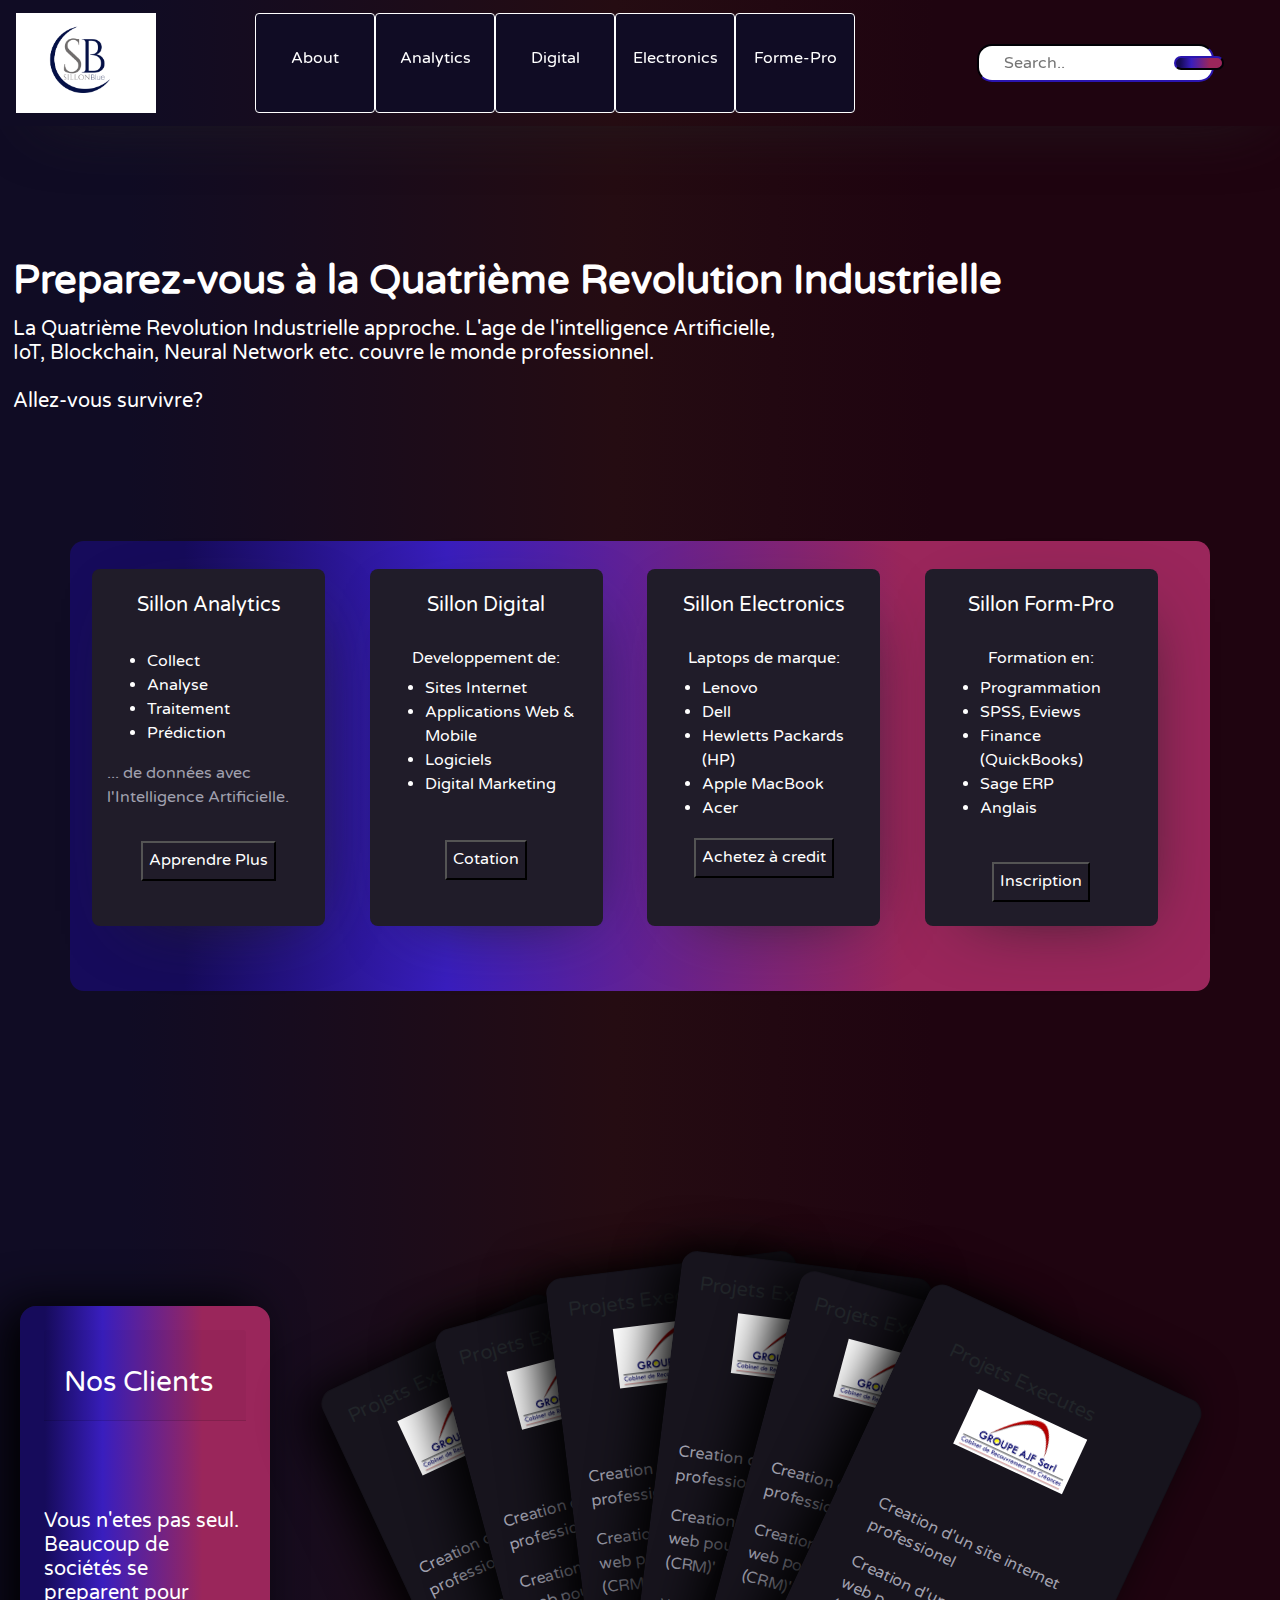
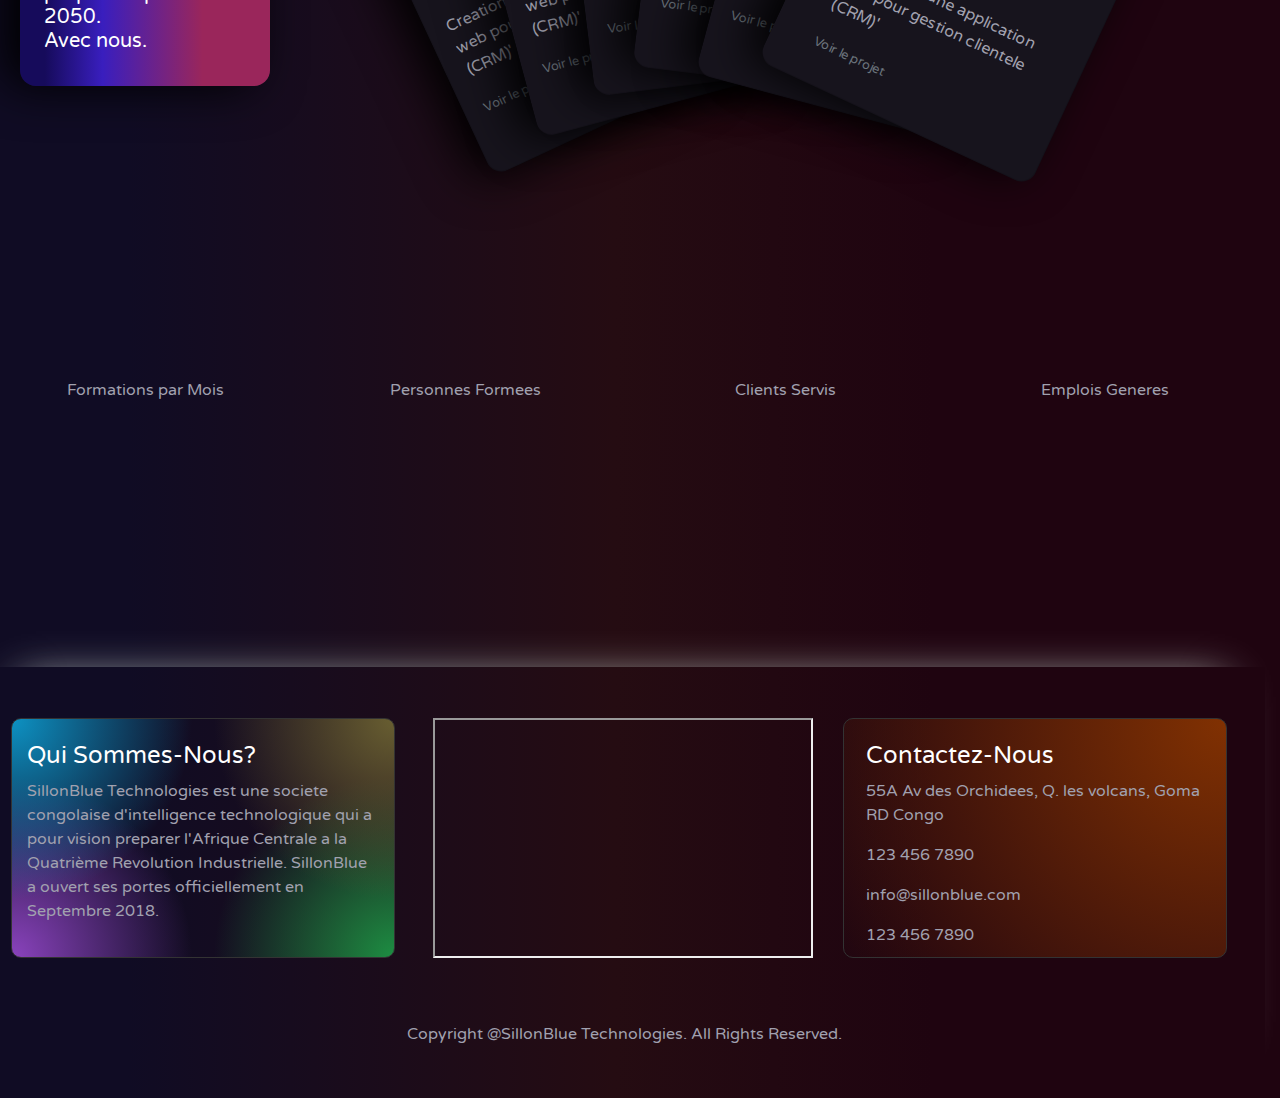
<file: index.html>
<!doctype html>
<html lang="en">
  <head>
    <!-- Required meta tags -->
    <meta charset="utf-8">
    <meta name="viewport" content="width=device-width, initial-scale=1, shrink-to-fit=no">

    <!-- JavaScript File -->
    <script type="text/javascript" src="js/scripts.js"></script>

    <!-- Bootstrap CSS -->
    <link rel="stylesheet" href="https://stackpath.bootstrapcdn.com/bootstrap/4.3.1/css/bootstrap.min.css" integrity="sha384-ggOyR0iXCbMQv3Xipma34MD+dH/1fQ784/j6cY/iJTQUOhcWr7x9JvoRxT2MZw1T" crossorigin="anonymous">
    <link rel="stylesheet" href="css/style.css">

    <!-- Google Fonts + Font Awesome -->
    <link href="https://fonts.googleapis.com/css?family=Varela+Round&display=swap" rel="stylesheet">
    <link href="https://fonts.googleapis.com/css?family=Montserrat&display=swap" rel="stylesheet">
    <link rel="stylesheet" href="https://use.fontawesome.com/releases/v5.11.2/css/all.css" integrity="sha384-KA6wR/X5RY4zFAHpv/CnoG2UW1uogYfdnP67Uv7eULvTveboZJg0qUpmJZb5VqzN" crossorigin="anonymous">
    <title>SillonBlue Technologies</title>
  </head>

<!-- Main Body Starts Here -->
  <body>
    <div>
      <nav class="navbar navbar-expand-lg navbar-light bg-light" id="menuBar">
        <a class="navbar-brand" href="#"><img src="images/sillonblue1.png" id="mainLogo"></a>
        <button class="navbar-toggler" type="button" data-toggle="collapse" data-target="#navbarSupportedContent" aria-controls="navbarSupportedContent" aria-expanded="false" aria-label="Toggle navigation">
          <span class="navbar-toggler-icon"></span>
        </button>

        <div class="collapse navbar-collapse" id="mainNav">
          <ul class="navbar-nav mr-auto" id="navBar">
            <form class="form-inline" id="menuForm">

            <button onclick="window.location.href = 'index.html';" class="btn btn-outline-success" type="button" id="topButton1"><i class="fas fa-users-cog" id="mainIcon"></i><h6 id="menuItem">About</h6></button>

            <button onclick="window.location.href = 'analytics.html';" class="btn btn-outline-success" type="button" id="topButton2"><i class="fas fa-chart-line" id="mainIcon"></i><h6 id="menuItem">Analytics</h6></button>

            <button onclick="window.location.href = 'digital.html';" class="btn btn-outline-success" type="button" id="topButton3"><i class="fas fa-code" id="mainIcon"></i><h6 id="menuItem">Digital</h6></button>

            <button onclick="window.location.href = 'electronics.html';" class="btn btn-outline-success" type="button" id="topButton4"><i class="fas fa-laptop" id="mainIcon"></i><h6 id="menuItem">Electronics</h6></button>

            <button onclick="window.location.href = 'forme-pro.html';" class="btn btn-outline-success" type="button" id="topButton5"><i class="fas fa-chalkboard-teacher" id="mainIcon"></i><h6 id="menuItem">Forme-Pro</h6></button>
            </form>
          </ul>
            <form class="form-inline my-2 my-lg-0" id="searchBar">
              <input type="text" placeholder="Search.." name="search" id="searchInput">
              <button type="submit" id="searchLoop"><i class="fas fa-search" id="searchIcon"></i></button>
            </form>
        </div>
      </nav>
    </div>

    <!-- Heading Text -->
  <div>
    <h1 id="headerHead">Preparez-vous à la Quatrième Revolution Industrielle</h1>
    <h5 id="headerText">La Quatrième Revolution Industrielle approche. L'age de l'intelligence Artificielle, IoT, Blockchain, Neural Network etc. couvre le monde professionnel.<br><br> Allez-vous survivre?</h5>
  </div>

  <!-- Nos Services Section-->
  <div class="container" id="services">
    <div class="row" id="serviceSection">

    <!-- Sillon Analytics -->
    <div class="col" id="ourServices">
      <br>
      <i class="fas fa-chart-line" id="serIcon"></i>
      <h5>Sillon Analytics</h5>
      <br>
      <ul>
        <li>Collect</li>
        <li>Analyse</li>
        <li>Traitement</li>
        <li>Prédiction</li>
      </ul>
      <p> ... de données avec l'Intelligence Artificielle.</p>
      <button id="butAna"><h6 id="butElectText">Apprendre Plus</h6></button>
    </div>

    <!-- Sillon Digital -->
    <div class="col" id="ourServices">
      <br>
      <i class="fas fa-code" id="serIcon"></i>
      <h5>Sillon Digital</h5>
      <br>
      <h6> Developpement de:</h6>
      <ul>
        <li>Sites Internet</li>
        <li>Applications Web & Mobile</li>
        <li>Logiciels</li>
        <li>Digital Marketing</li>
      </ul>
      <button class="buttonProducts"id="butDig"><h6 id="butElectText">Cotation</h6></button>
    </div>

    <!-- Sillon Electronics -->
    <div class="col" id="ourServices">
      <br>
      <i class="fas fa-laptop" id="serIcon"></i>
      <h5>Sillon Electronics</h5>
      <br>
      <h6>Laptops de marque:</h6>
      <ul>
        <li>Lenovo</li>
        <li>Dell</li>
        <li>Hewletts Packards (HP)</li>
        <li>Apple MacBook</li>
        <li>Acer</li>
      </ul>
      <button id="butElect"><h6 id="butElectText">Achetez à credit</h6></button>
    </div>

    <!-- Sillon Form-Pro -->
    <div class="col" id="ourServices">
      <br>
      <i class="fas fa-chalkboard-teacher" id="serIcon"></i>
      <h5>Sillon Form-Pro</h5>
      <br>
      <h6>Formation en:</h6>
      <ul>
        <li>Programmation</li>
        <li>SPSS, Eviews</li>
        <li>Finance (QuickBooks)</li>
        <li>Sage ERP</li>
        <li>Anglais</li>
      </ul>
      <button id="butFor"><h6 id="butElectText">Inscription</h6></button>
      <br><br>
    </div>
    </div>
    <br><br><br>
  </div>

  <!-- Our Clients -->
    <!-- Stack the columns on mobile by making one full-width and the other half-width -->
    <div class="row" id="clientSection">
      <div class="col-6 col-md-4">
        <div class="card-body" id="clientLeft">
          <div class="card-header"><br><h3>Nos Clients</h3></div>
          <br><br><br>
          <p class="card-text"><h5>Vous n'etes pas seul.<br>Beaucoup de sociétés se preparent pour 2050. <br>Avec nous.</h5></p>
        </div>
      </div>

    <div class="col-12 col-md-8" id="clientList">
      <div class="card-group">

        <div class="card" id="cardClient1">
          <div class="card-body">
            <h5 class="card-title">Projets Executes</h5>
            <img src="images/ajfgroup.png" id="clientLogo">
            <br><br><br><br>
            <p class="card-text">Creation d'un site internet professionel<br></p>
            <p class="card-text">Creation d'une application web pour gestion clientele (CRM)'<br></p>
            <p class="card-text"><small class="text-muted">Voir le projet</small></p>
          </div>
        </div>

        <div class="card" id="cardClient2">
          <div class="card-body">
            <h5 class="card-title">Projets Executes</h5>
            <img src="images/ajfgroup.png" id="clientLogo">
            <br><br><br><br>
            <p class="card-text">Creation d'un site internet professionel<br></p>
            <p class="card-text">Creation d'une application web pour gestion clientele (CRM)'<br></p>
            <p class="card-text"><small class="text-muted">Voir le projet</small></p>
          </div>
        </div>

        <div class="card" id="cardClient3">
          <div class="card-body">
            <h5 class="card-title">Projets Executes</h5>
            <img src="images/ajfgroup.png" id="clientLogo">
            <br><br><br><br>
            <p class="card-text">Creation d'un site internet professionel<br></p>
            <p class="card-text">Creation d'une application web pour gestion clientele (CRM)'<br></p>
            <p class="card-text"><small class="text-muted">Voir le projet</small></p>
          </div>
        </div>

        <div class="card" id="cardClient4">
          <div class="card-body">
            <h5 class="card-title">Projets Executes</h5>
            <img src="images/ajfgroup.png" id="clientLogo">
            <br><br><br><br>
            <p class="card-text">Creation d'un site internet professionel<br></p>
            <p class="card-text">Creation d'une application web pour gestion clientele (CRM)'<br></p>
            <p class="card-text"><small class="text-muted">Voir le projet</small></p>
          </div>
        </div>

        <div class="card" id="cardClient5">
          <div class="card-body">
            <h5 class="card-title">Projets Executes</h5>
            <img src="images/ajfgroup.png" id="clientLogo">
            <br><br><br><br>
            <p class="card-text">Creation d'un site internet professionel<br></p>
            <p class="card-text">Creation d'une application web pour gestion clientele (CRM)'<br></p>
            <p class="card-text"><small class="text-muted">Voir le projet</small></p>
          </div>
        </div>

        <div class="card" id="cardClient6">
          <div class="card-body">
            <h5 class="card-title">Projets Executes</h5>
            <img src="images/ajfgroup.png" id="clientLogo">
            <br><br><br><br>
            <p class="card-text">Creation d'un site internet professionel<br></p>
            <p class="card-text">Creation d'une application web pour gestion clientele (CRM)'<br></p>
            <p class="card-text"><small class="text-muted">Voir le projet</small></p>
          </div>
        </div>

      </div>
    </div>
    </div>

  <!-- Key Statistics -->
    <div class="row text-center" id="sectionCounter">

      <div class="col" id="statBlock1">
        <div class="counter" id="statBlock2Cont">
        <i class="fas fa-code" id="iconStat"></i>
        <h2 class="timer count-title count-number" data-to="100" data-speed="1500"></h2>
        <p class="count-text ">Formations par Mois</p>
        </div>
	   </div>

      <div class="col" id="statBlock2" >
        <div class="counter" id="statBlock2Cont">
        <i class="fas fa-users-cog" id="iconStat"></i>
        <h2 class="timer count-title count-number" data-to="1700" data-speed="1500"></h2>
        <p class="count-text ">Personnes Formees</p>
        </div>
      </div>

      <div class="col" id="statBlock3">
        <div class="counter" id="statBlock3Cont">
        <i class="fas fa-briefcase" id="iconStat"></i>
        <h2 class="timer count-title count-number" data-to="11900" data-speed="1500"></h2>
        <p class="count-text ">Clients Servis</p>
        </div>
      </div>

      <div class="col" id="statBlock4">
        <div class="counter" id="statBlock3Cont">
        <i class="fas fa-user-shield" id="iconStat"></i>
        <h2 class="timer count-title count-number" data-to="157" data-speed="1500"></h2>
        <p class="count-text ">Emplois Generes</p>
        </div>
      </div>
    </div>

  <!-- The Footer -->
  <footer class="row" id="footerRow">
  <div class="columnFooter" id="aboutUs">
    <div id="footerAbout">
    <h4>Qui Sommes-Nous?</h4>
    <p>SillonBlue Technologies est une societe congolaise d'intelligence technologique qui a pour vision preparer l'Afrique Centrale a la Quatrième Revolution Industrielle. SillonBlue a ouvert ses portes officiellement en Septembre 2018.</p>
    </div>
  </div>

    <div class="columnFooter" id="techVideo">
      <iframe width="380" height="240" src="https://www.youtube.com/embed/tgbNymZ7vqY"></iframe>
    </div>

    <div class="columnFooter" id="contactDetails">
      <div id="footerContacts">
      <h4>Contactez-Nous</h4>
      <p><i></i>55A Av des Orchidees, Q. les volcans, Goma RD Congo</p>
      <p><i></i>123 456 7890</p>
      <p><i></i>info@sillonblue.com</p>
      <p><i></i>123 456 7890</p>
    </div>
    </div>
    <!--<div class="columnFooter" id="manuFooter">
      <h6>About Us</h6>
      <h6>About Us</h6>
      <h6>About Us</h6>
      <h6>About Us</h6>
      <h6>About Us</h6>
    </div> -->
    <p id="copyRight">Copyright @SillonBlue Technologies. All Rights Reserved.</p>
  </footer>



    <!-- Optional JavaScript -->
    <!-- jQuery first, then Popper.js, then Bootstrap JS -->
    <script src="https://code.jquery.com/jquery-3.3.1.slim.min.js" integrity="sha384-q8i/X+965DzO0rT7abK41JStQIAqVgRVzpbzo5smXKp4YfRvH+8abtTE1Pi6jizo" crossorigin="anonymous"></script>
    <script src="https://cdnjs.cloudflare.com/ajax/libs/popper.js/1.14.7/umd/popper.min.js" integrity="sha384-UO2eT0CpHqdSJQ6hJty5KVphtPhzWj9WO1clHTMGa3JDZwrnQq4sF86dIHNDz0W1" crossorigin="anonymous"></script>
    <script src="https://stackpath.bootstrapcdn.com/bootstrap/4.3.1/js/bootstrap.min.js" integrity="sha384-JjSmVgyd0p3pXB1rRibZUAYoIIy6OrQ6VrjIEaFf/nJGzIxFDsf4x0xIM+B07jRM" crossorigin="anonymous"></script>
  </body>
</html>
</file>
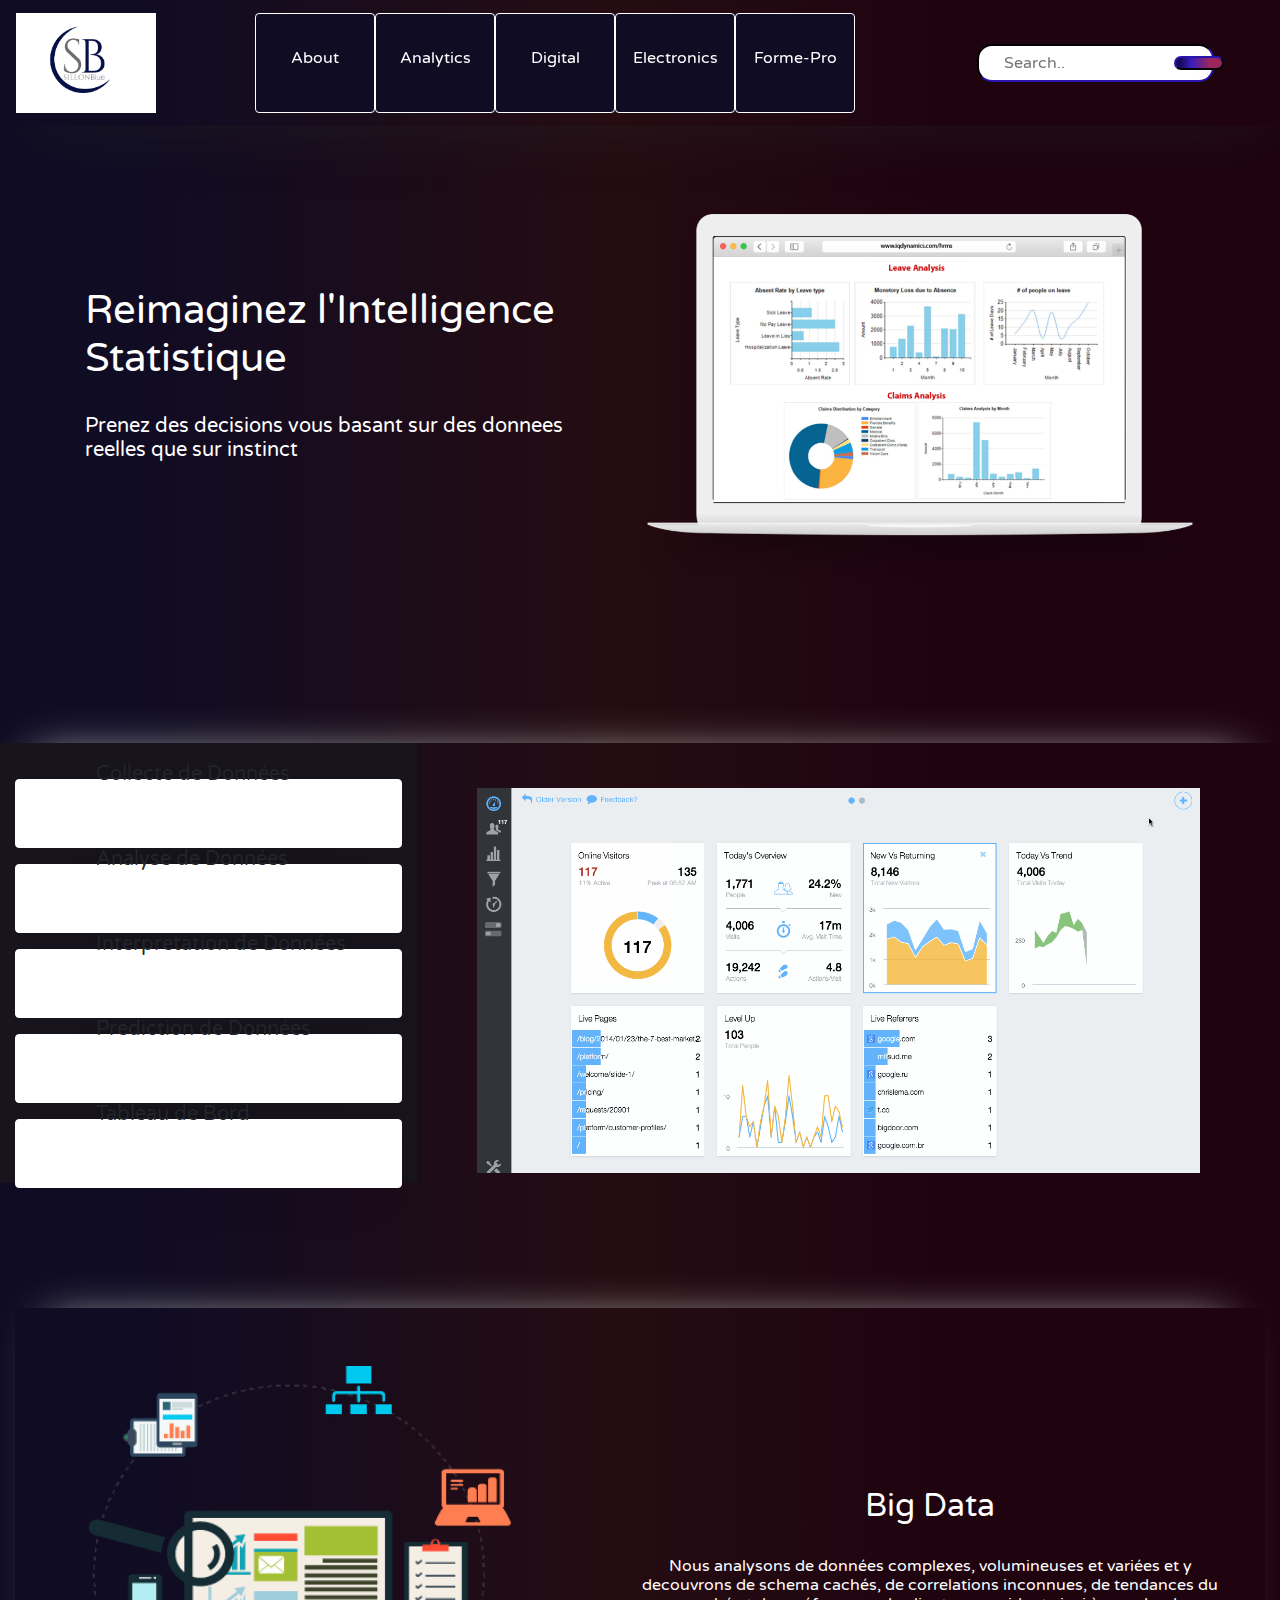
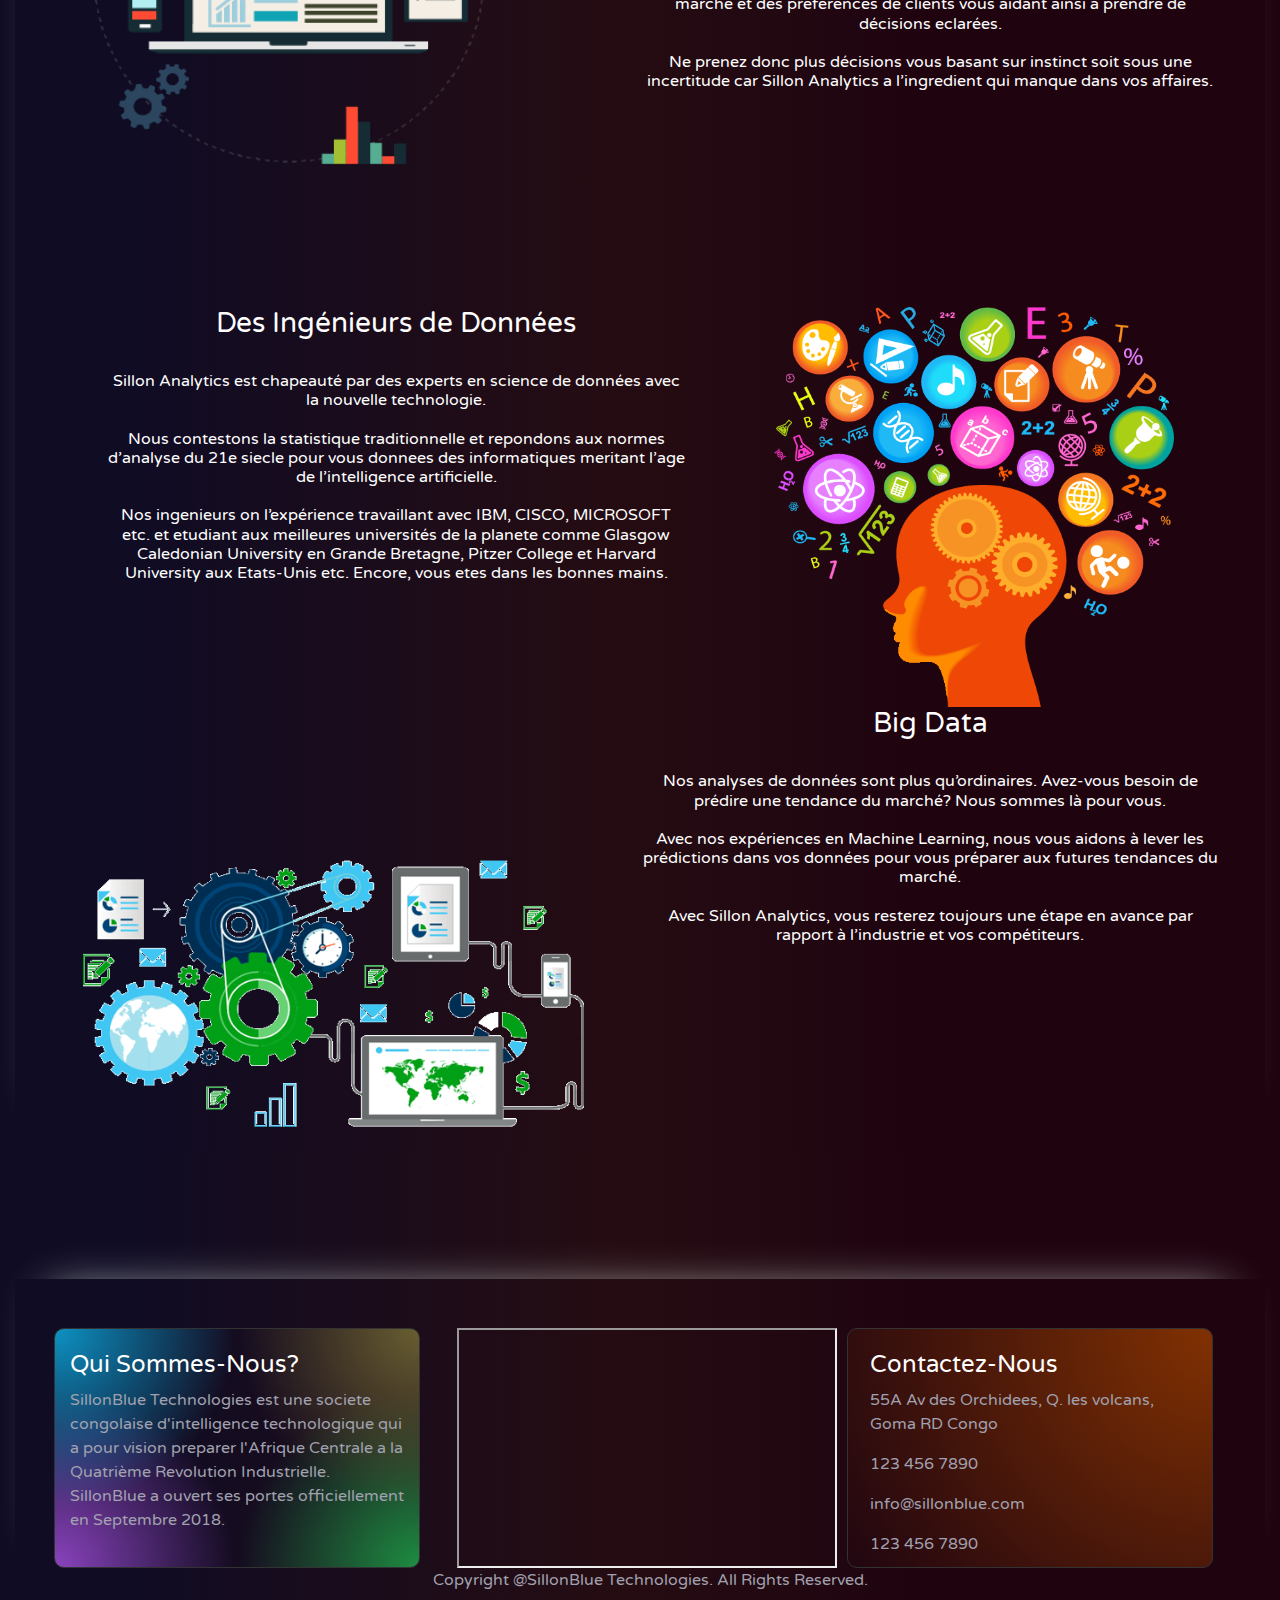
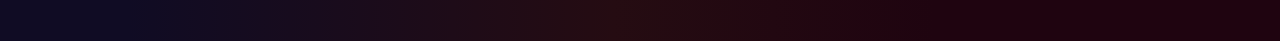
<file: analytics.html>
<!doctype html>
<html lang="en">
  <head>
    <!-- Required meta tags -->
    <meta charset="utf-8">
    <meta name="viewport" content="width=device-width, initial-scale=1, shrink-to-fit=no">

    <!-- JavaScript File -->
    <script type="text/javascript" src="js/scripts.js"></script>
    <script src="https://canvasjs.com/assets/script/canvasjs.min.js"></script>

    <!-- Bootstrap CSS -->
    <link rel="stylesheet" href="https://stackpath.bootstrapcdn.com/bootstrap/4.3.1/css/bootstrap.min.css" integrity="sha384-ggOyR0iXCbMQv3Xipma34MD+dH/1fQ784/j6cY/iJTQUOhcWr7x9JvoRxT2MZw1T" crossorigin="anonymous">
    <link rel="stylesheet" href="css/style.css">

    <!-- Google Fonts + Font Awesome -->
    <link href="https://fonts.googleapis.com/css?family=Varela+Round&display=swap" rel="stylesheet">
    <link href="https://fonts.googleapis.com/css?family=Montserrat&display=swap" rel="stylesheet">
    <link rel="stylesheet" href="https://use.fontawesome.com/releases/v5.11.2/css/all.css" integrity="sha384-KA6wR/X5RY4zFAHpv/CnoG2UW1uogYfdnP67Uv7eULvTveboZJg0qUpmJZb5VqzN" crossorigin="anonymous">
    <title>SillonBlue Technologies</title>
  </head>

  <!-- Main Body Starts Here -->
  <body>
    <div>
      <nav class="navbar navbar-expand-lg navbar-light bg-light" id="menuBar">
        <a class="navbar-brand" href="index.html"><img src="images/sillonblue1.png" id="mainLogo"></a>
        <button class="navbar-toggler" type="button" data-toggle="collapse" data-target="#navbarSupportedContent" aria-controls="navbarSupportedContent" aria-expanded="false" aria-label="Toggle navigation">
          <span class="navbar-toggler-icon"></span>
        </button>

        <div class="collapse navbar-collapse" id="mainNav">
          <ul class="navbar-nav mr-auto" id="navBar">
            <form class="form-inline" id="menuForm">

            <button onclick="window.location.href = 'index.html';" class="btn btn-outline-success" type="button" id="topButton1"><i class="fas fa-users-cog" id="mainIcon"></i><h6 id="menuItem">About</h6></button>

            <button onclick="window.location.href = 'analytics.html';" class="btn btn-outline-success" type="button" id="topButton2"><i class="fas fa-chart-line" id="mainIcon"></i><h6 id="menuItem">Analytics</h6></button>

            <button onclick="window.location.href = 'digital.html';" class="btn btn-outline-success" type="button" id="topButton3"><i class="fas fa-code" id="mainIcon"></i><h6 id="menuItem">Digital</h6></button>

            <button onclick="window.location.href = 'electronics.html';" class="btn btn-outline-success" type="button" id="topButton4"><i class="fas fa-laptop" id="mainIcon"></i><h6 id="menuItem">Electronics</h6></button>

            <button onclick="window.location.href = 'forme-pro.html';" class="btn btn-outline-success" type="button" id="topButton5"><i class="fas fa-chalkboard-teacher" id="mainIcon"></i><h6 id="menuItem">Forme-Pro</h6></button>
            </form>
          </ul>
            <form class="form-inline my-2 my-lg-0" id="searchBar">
              <input type="text" placeholder="Search.." name="search" id="searchInput">
              <button type="submit" id="searchLoop"><i class="fas fa-search" id="searchIcon"></i></button>
            </form>
        </div>
      </nav>
    </div>

  <!-- Header Text Section -->

    <div class="container" id="headerAnalytics">
      <div class="row">
        <div class="col-sm-6" id="headerTextAnalytics">
          <h1>Reimaginez l'Intelligence Statistique</h1>
          <br>
          <h5>Prenez des decisions vous basant sur des donnees reelles que sur instinct</h5>
        </div>

        <div class="col-sm-6" id="headerChart1">
          <!-- <div id="chartContainer" style="height: 300px; width: 100%;"></div>-->
          <img src="images/main/predictive.png" id="headerPC">
        </div>
      </div>
    </div>

  <!-- Our Sillon Analytics Services Section -->
  <div class="container-fluid" id="analyticsSection1">
    <div class="row" id="analyticServices">

      <div class="col-4" id="analyticsList">
        <div class="card border-success mb-3" id="analyticsListLeft">
          <div class="card-header bg-transparent border-success" id="analyticsItems"><i class="fas fa-database" id="collectIcon"></i><h5 id="cardText">Collecte de Données</h5>
          </div>
        </div>

        <div class="card border-success mb-3" id="analyticsListLeft">
          <div class="card-header bg-transparent border-success" id="analyticsItems"><i class="fas fa-chart-area" id="collectIcon"></i><h5 id="cardText">Analyse de Données</h5>
          </div>
        </div>

        <div class="card border-success mb-3" id="analyticsListLeft">
          <div class="card-header bg-transparent border-success" id="analyticsItems"><i class="fas fa-file-alt" id="collectIcon"></i><h5 id="cardText">Interpretation de Données</h5>
          </div>
        </div>

        <div class="card border-success mb-3" id="analyticsListLeft">
          <div class="card-header bg-transparent border-success" id="analyticsItems"><i class="fas fa-brain" id="collectIcon"></i><h5 id="cardText">Prediction de Données</h5>
          </div>
        </div>

        <div class="card border-success mb-3" id="analyticsListLeft">
          <div class="card-header bg-transparent border-success" id="analyticsItems"><i class="fas fa-columns" id="collectIcon"></i><h5 id="cardText">Tableau de Bord</h5>
          </div>
        </div>

      </div>
    <!-- DashBoards -->
      <div class="col-8" id="analyticsDashboard">
        <img src="images/main/dashboard1.gif" id="dashboard1"
      </div>
    </div>
  </div>

  <!-- Value Propositions -->
  <div class="container-fluid" id="analyticsValueProp">
    <div class="row" id="analyticsVP1">
      <div class="col-6">
        <img src="images/main/bigdata.png" id="imageVP1">
      </div>

      <div class="col-6" id="analyticsVPa">
        <i class="fas fa-sort-numeric-up-alt" id="iconValue1"></i>
        <br>
        <h2>Big Data</h2>
        <br>
        <h6>Nous analysons de données complexes, volumineuses et variées et y decouvrons de schema cachés, de correlations inconnues, de tendances du marché et des préferences de clients vous aidant ainsi à prendre de décisions eclarées.
          <br><br>
        Ne prenez donc plus décisions vous basant sur instinct soit sous une incertitude car Sillon Analytics a l’ingredient qui manque dans vos affaires.</h6>
      </div>
    </div>

    <div class="row" id="analyticsVP2">
      <div class="col-6" id="analyticsVPb">
        <i class="fas fa-user-minus" id="iconValue2"></i>
        <h3>Des Ingénieurs de Données</h3>
          <br>
        <h6>Sillon Analytics est chapeauté par des experts en science de données avec la nouvelle technologie.
          <br><br>
        Nous contestons la statistique traditionnelle et repondons aux normes d’analyse du 21e siecle pour vous donnees des informatiques meritant l’age de l’intelligence artificielle.
          <br><br>
        Nos ingenieurs on l’expérience travaillant avec IBM, CISCO, MICROSOFT etc. et etudiant aux meilleures universités de la planete comme Glasgow Caledonian University en Grande Bretagne, Pitzer College et Harvard University aux Etats-Unis etc. Encore, vous etes dans les bonnes mains.</h6>
      </div>
      <div class="col-6">
        <img src="images/main/datascientist.png" id="imageVP2">
      </div>
    </div>

    <div class="row" id="analyticsVP3">
      <div class="col-6">
        <img src="images/main/prediction.png" id="imageVP3">
      </div>

      <div class="col-6" id="analyticsVPc">
        <i class="fas fa-chart-line" id="iconValue3"></i>
        <h3>Big Data</h3>
        <br>
        <h6>Nos analyses de données sont plus qu’ordinaires.
        Avez-vous besoin de prédire une tendance du marché? Nous sommes là pour vous.
        <br><br>
        Avec nos expériences en Machine Learning, nous vous aidons à lever les prédictions dans vos données pour vous préparer aux futures tendances du marché.
        <br><br>
        Avec Sillon Analytics, vous resterez toujours une étape en avance par rapport à l’industrie et vos compétiteurs.</h6>
      </div>
    </div>

  </div>

  <!-- The Footer -->
  <footer class="container-fluid" id="footerRow">
    <div class="columnFooter" id="aboutUs">
      <div id="footerAbout">
      <h4>Qui Sommes-Nous?</h4>
      <p>SillonBlue Technologies est une societe congolaise d'intelligence technologique qui a pour vision preparer l'Afrique Centrale a la Quatrième Revolution Industrielle. SillonBlue a ouvert ses portes officiellement en Septembre 2018.</p>
      </div>
    </div>

    <div class="columnFooter" id="techVideo">
      <iframe width="380" height="240" src="https://www.youtube.com/embed/tgbNymZ7vqY"></iframe>
    </div>

    <div class="columnFooter" id="contactDetails">
      <div id="footerContacts">
      <h4>Contactez-Nous</h4>
      <p><i></i>55A Av des Orchidees, Q. les volcans, Goma RD Congo</p>
      <p><i></i>123 456 7890</p>
      <p><i></i>info@sillonblue.com</p>
      <p><i></i>123 456 7890</p>
    </div>
    </div>
    <!--<div class="columnFooter" id="manuFooter">
      <h6>About Us</h6>
      <h6>About Us</h6>
      <h6>About Us</h6>
      <h6>About Us</h6>
      <h6>About Us</h6>
    </div> -->
    <p id="copyRight">Copyright @SillonBlue Technologies. All Rights Reserved.</p>
  </footer>


    <!-- Optional JavaScript -->
    <!-- jQuery first, then Popper.js, then Bootstrap JS -->
    <script src="https://code.jquery.com/jquery-3.3.1.slim.min.js" integrity="sha384-q8i/X+965DzO0rT7abK41JStQIAqVgRVzpbzo5smXKp4YfRvH+8abtTE1Pi6jizo" crossorigin="anonymous"></script>
    <script src="https://cdnjs.cloudflare.com/ajax/libs/popper.js/1.14.7/umd/popper.min.js" integrity="sha384-UO2eT0CpHqdSJQ6hJty5KVphtPhzWj9WO1clHTMGa3JDZwrnQq4sF86dIHNDz0W1" crossorigin="anonymous"></script>
    <script src="https://stackpath.bootstrapcdn.com/bootstrap/4.3.1/js/bootstrap.min.js" integrity="sha384-JjSmVgyd0p3pXB1rRibZUAYoIIy6OrQ6VrjIEaFf/nJGzIxFDsf4x0xIM+B07jRM" crossorigin="anonymous"></script>
  </body>
</html>
</file>
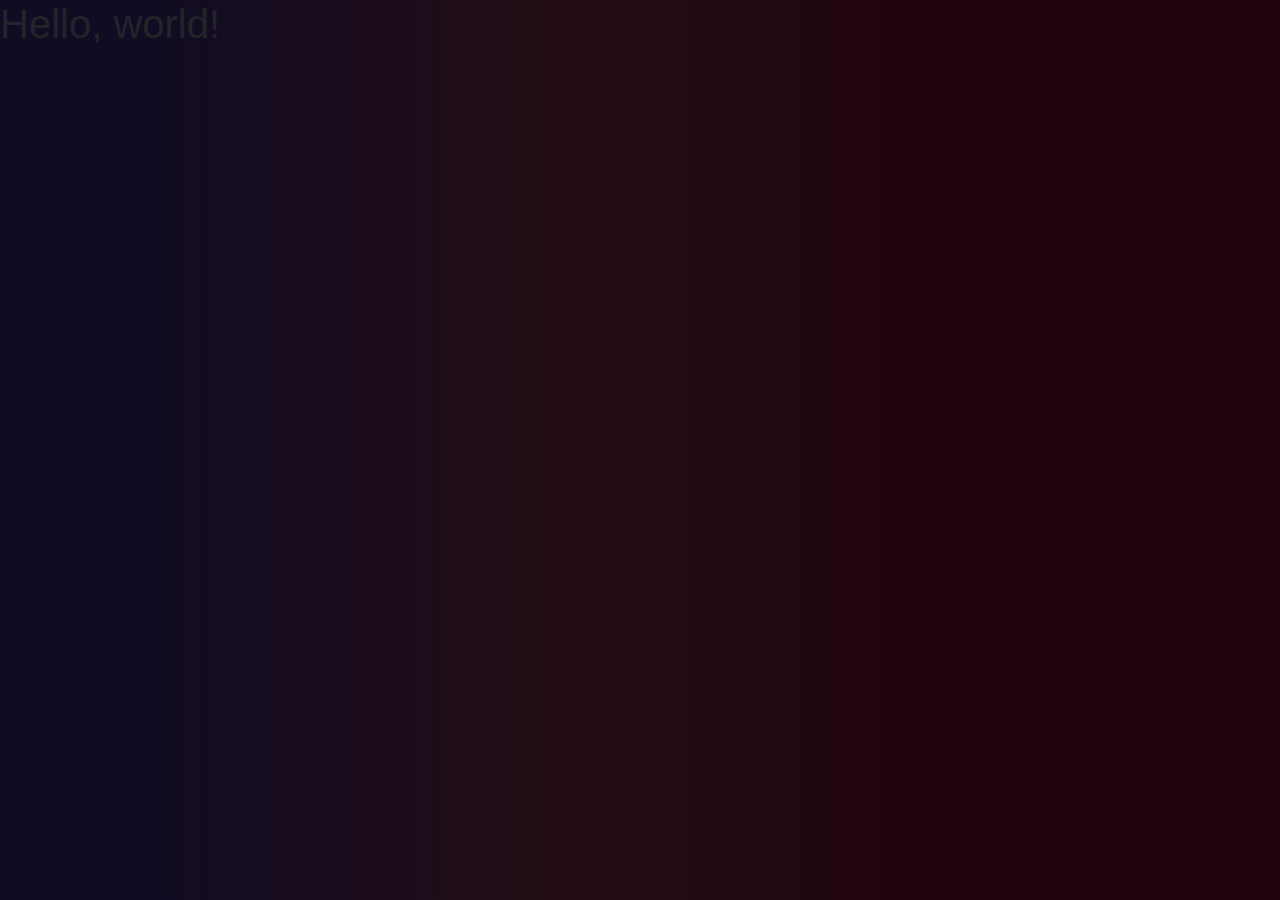
<file: blog.html>
<!doctype html>
<html lang="en">
  <head>
    <!-- Required meta tags -->
    <meta charset="utf-8">
    <meta name="viewport" content="width=device-width, initial-scale=1, shrink-to-fit=no">

    <!-- Bootstrap CSS -->
    <link rel="stylesheet" href="https://stackpath.bootstrapcdn.com/bootstrap/4.3.1/css/bootstrap.min.css" integrity="sha384-ggOyR0iXCbMQv3Xipma34MD+dH/1fQ784/j6cY/iJTQUOhcWr7x9JvoRxT2MZw1T" crossorigin="anonymous">
    <link rel="stylesheet" href="css/style.css">

    <title>Hello, world!</title>
  </head>
  <body>
    <h1>Hello, world!</h1>

    <!-- Optional JavaScript -->
    <!-- jQuery first, then Popper.js, then Bootstrap JS -->
    <script src="https://code.jquery.com/jquery-3.3.1.slim.min.js" integrity="sha384-q8i/X+965DzO0rT7abK41JStQIAqVgRVzpbzo5smXKp4YfRvH+8abtTE1Pi6jizo" crossorigin="anonymous"></script>
    <script src="https://cdnjs.cloudflare.com/ajax/libs/popper.js/1.14.7/umd/popper.min.js" integrity="sha384-UO2eT0CpHqdSJQ6hJty5KVphtPhzWj9WO1clHTMGa3JDZwrnQq4sF86dIHNDz0W1" crossorigin="anonymous"></script>
    <script src="https://stackpath.bootstrapcdn.com/bootstrap/4.3.1/js/bootstrap.min.js" integrity="sha384-JjSmVgyd0p3pXB1rRibZUAYoIIy6OrQ6VrjIEaFf/nJGzIxFDsf4x0xIM+B07jRM" crossorigin="anonymous"></script>
  </body>
</html>
</file>
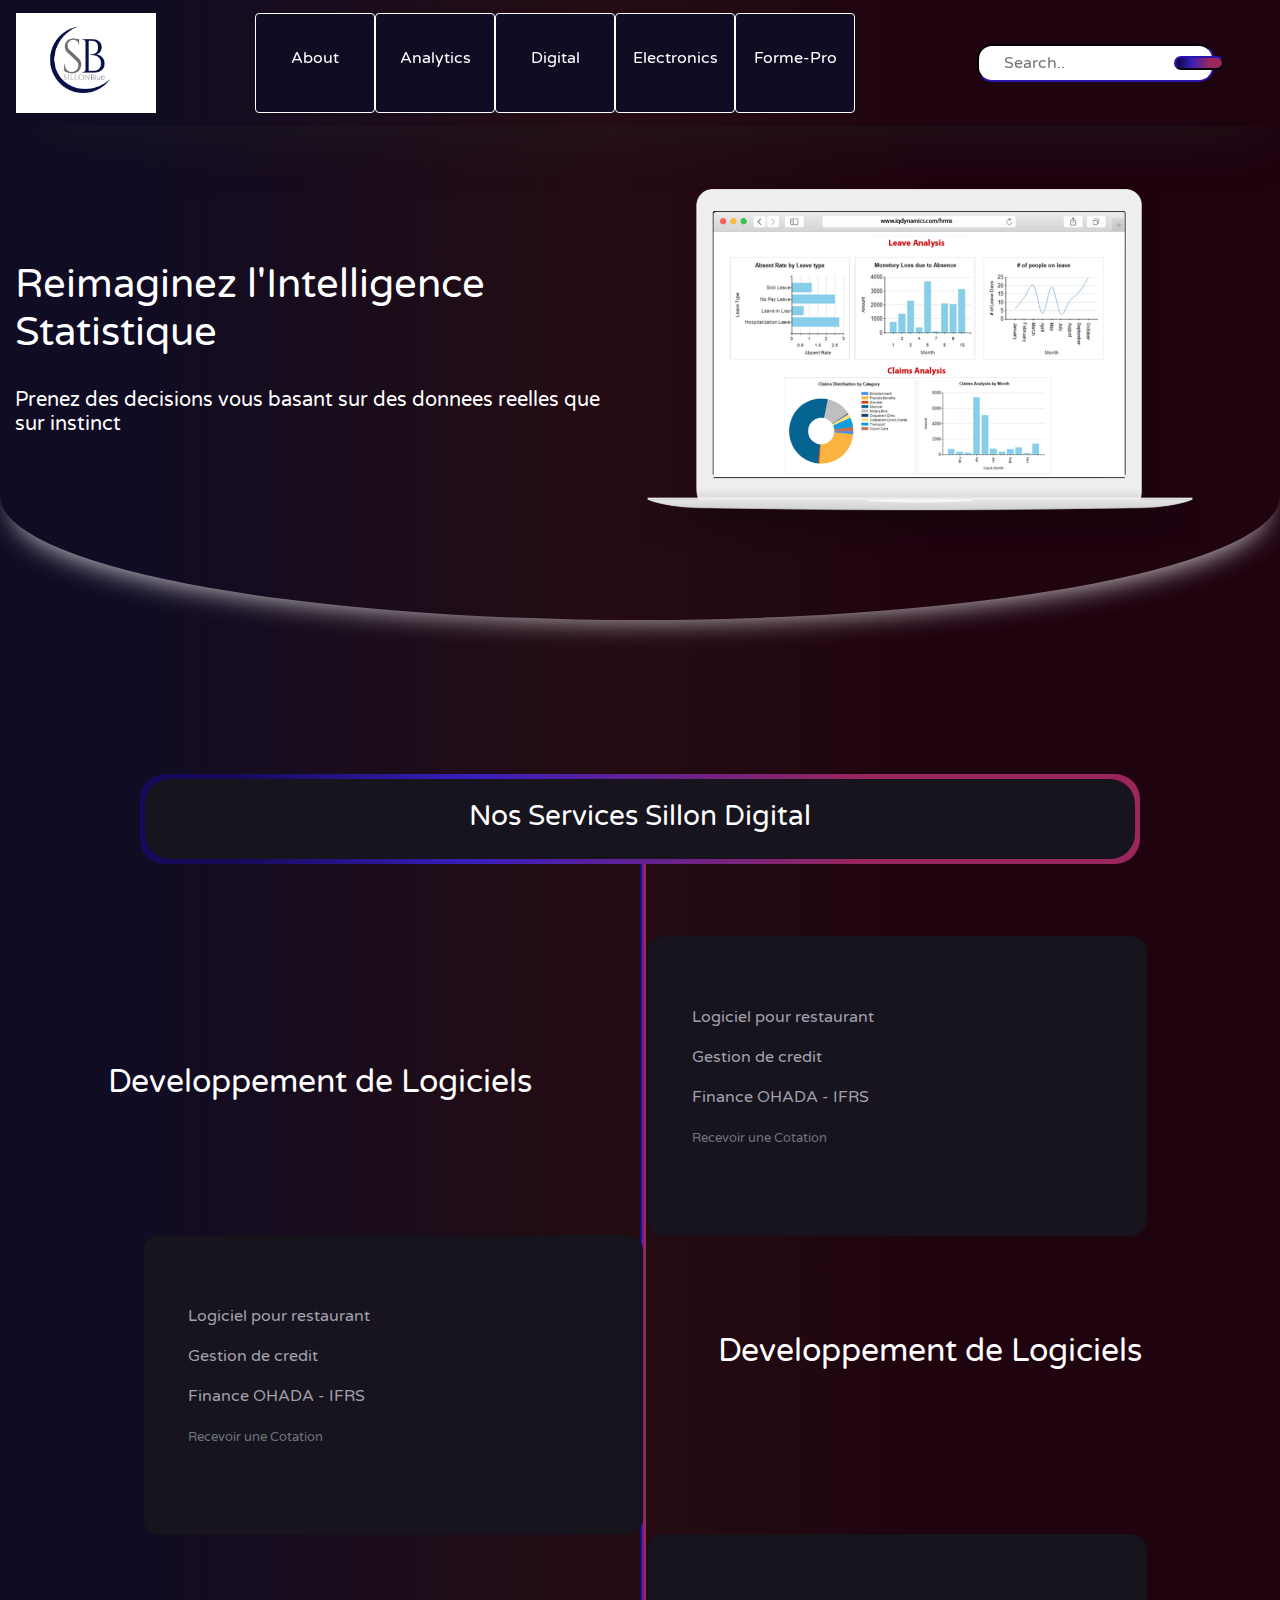
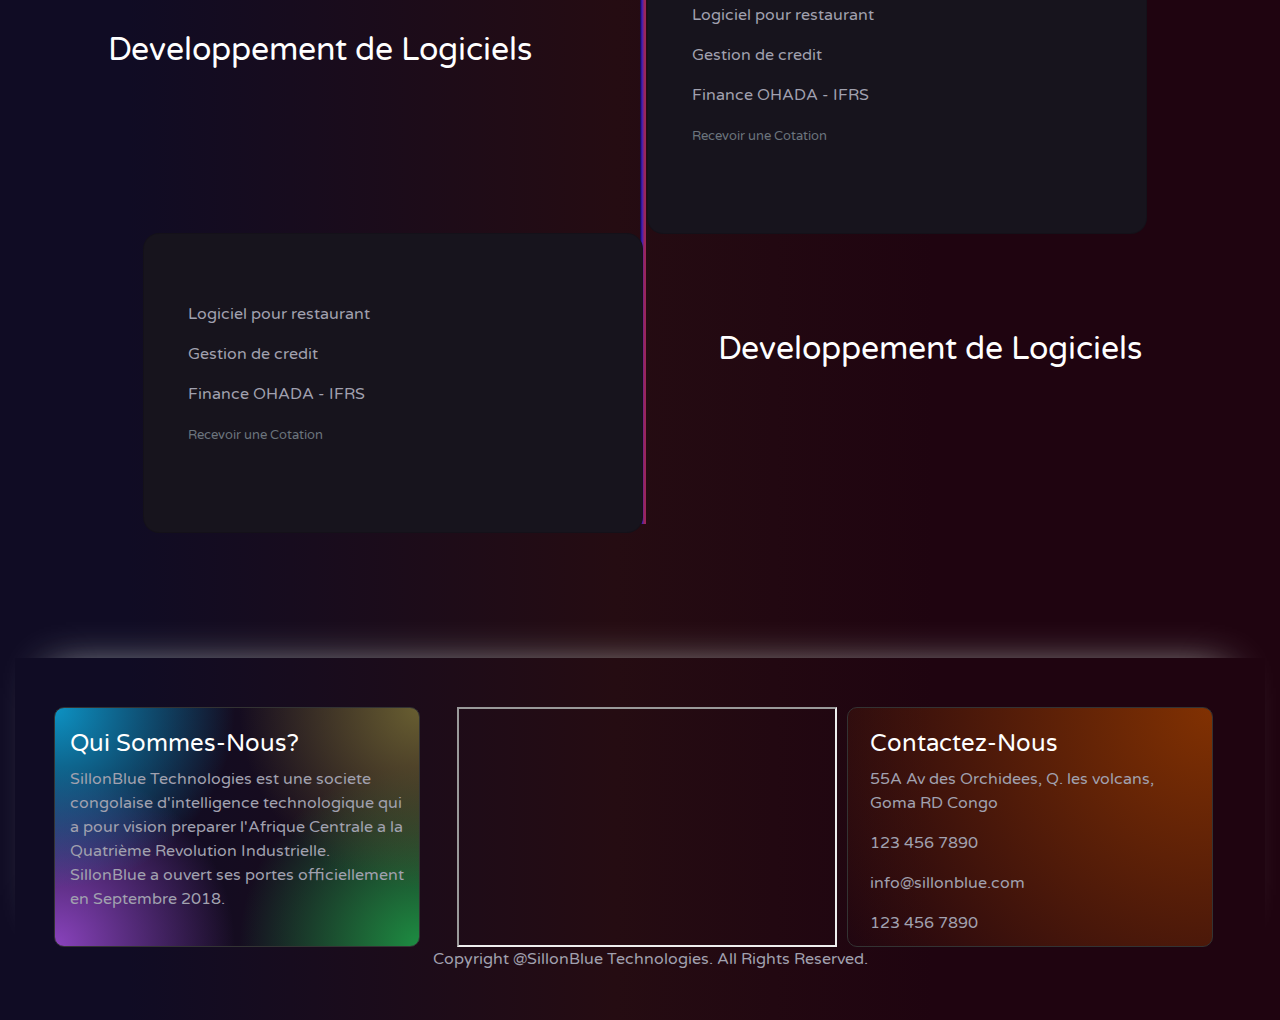
<file: digital.html>
<!doctype html>
<html lang="en">
  <head>
    <!-- Required meta tags -->
    <meta charset="utf-8">
    <meta name="viewport" content="width=device-width, initial-scale=1, shrink-to-fit=no">

    <!-- JavaScript File -->
    <script type="text/javascript" src="js/scripts.js"></script>
    <script src="https://canvasjs.com/assets/script/canvasjs.min.js"></script>

    <!-- Bootstrap CSS -->
    <link rel="stylesheet" href="https://stackpath.bootstrapcdn.com/bootstrap/4.3.1/css/bootstrap.min.css" integrity="sha384-ggOyR0iXCbMQv3Xipma34MD+dH/1fQ784/j6cY/iJTQUOhcWr7x9JvoRxT2MZw1T" crossorigin="anonymous">
    <link rel="stylesheet" href="css/style.css">

    <!-- Google Fonts + Font Awesome -->
    <link href="https://fonts.googleapis.com/css?family=Varela+Round&display=swap" rel="stylesheet">
    <link href="https://fonts.googleapis.com/css?family=Montserrat&display=swap" rel="stylesheet">
    <link rel="stylesheet" href="https://use.fontawesome.com/releases/v5.11.2/css/all.css" integrity="sha384-KA6wR/X5RY4zFAHpv/CnoG2UW1uogYfdnP67Uv7eULvTveboZJg0qUpmJZb5VqzN" crossorigin="anonymous">
    <title>SillonBlue Technologies</title>
  </head>

  <!-- Main Body Starts Here -->
  <body>
    <div>
      <nav class="navbar navbar-expand-lg navbar-light bg-light" id="menuBar">
        <a class="navbar-brand" href="index.html"><img src="images/sillonblue1.png" id="mainLogo"></a>
        <button class="navbar-toggler" type="button" data-toggle="collapse" data-target="#navbarSupportedContent" aria-controls="navbarSupportedContent" aria-expanded="false" aria-label="Toggle navigation">
          <span class="navbar-toggler-icon"></span>
        </button>

        <div class="collapse navbar-collapse" id="mainNav">
          <ul class="navbar-nav mr-auto" id="navBar">
            <form class="form-inline" id="menuForm">

            <button onclick="window.location.href = 'index.html';" class="btn btn-outline-success" type="button" id="topButton1"><i class="fas fa-users-cog" id="mainIcon"></i><h6 id="menuItem">About</h6></button>

            <button onclick="window.location.href = 'analytics.html';" class="btn btn-outline-success" type="button" id="topButton2"><i class="fas fa-chart-line" id="mainIcon"></i><h6 id="menuItem">Analytics</h6></button>

            <button onclick="window.location.href = 'digital.html';" class="btn btn-outline-success" type="button" id="topButton3"><i class="fas fa-code" id="mainIcon"></i><h6 id="menuItem">Digital</h6></button>

            <button onclick="window.location.href = 'electronics.html';" class="btn btn-outline-success" type="button" id="topButton4"><i class="fas fa-laptop" id="mainIcon"></i><h6 id="menuItem">Electronics</h6></button>

            <button onclick="window.location.href = 'forme-pro.html';" class="btn btn-outline-success" type="button" id="topButton5"><i class="fas fa-chalkboard-teacher" id="mainIcon"></i><h6 id="menuItem">Forme-Pro</h6></button>
            </form>
          </ul>
            <form class="form-inline my-2 my-lg-0" id="searchBar">
              <input type="text" placeholder="Search.." name="search" id="searchInput">
              <button type="submit" id="searchLoop"><i class="fas fa-search" id="searchIcon"></i></button>
            </form>
        </div>
      </nav>
    </div>


  <!-- Header Text Section -->
  <div class="container-fluid" id="headerDigital">
    <div class="row">
      <div class="col-sm-6" id="headerTextDigital">
        <h1>Reimaginez l'Intelligence Statistique</h1>
        <br>
        <h5>Prenez des decisions vous basant sur des donnees reelles que sur instinct</h5>
      </div>

      <div class="col-sm-6" id="headerChartDigital">
        <!-- <div id="chartContainer" style="height: 300px; width: 100%;"></div>-->
        <img src="images/main/predictive.png" id="headerPC">
      </div>
    </div>
  </div>

  <!-- Nos services, Sillon Digital -->
  <div class="container-fluid">
    <div class="row" id="digitalRowServices">
      <div class="row" id="servicesDigital">
        <h3 id="servicesDigitalTitle">Nos Services Sillon Digital</h3>
      </div>
    </div>

    <div class="vl" id="verLine"></div>

  <div class="container-fluid" id="digitalServicesAll">

  <!-- Service Sillon Digial 1 -->
    <div class="row" id="digital1">
      <div class="col-6" id="digitalServiceTitle1">
        <i class="fas fa-briefcase" id="softwareDigitalIcon"></i>
        <h2>Developpement de Logiciels</h2>
      </div>

      <div class="col-6">
        <div class="card" id="digitalService1">
          <div class="card-body">
            <br>
            <p class="card-text">Logiciel pour restaurant<br></p>
            <p class="card-text">Gestion de credit<br></p>
            <p class="card-text">Finance OHADA - IFRS<br></p>
            <p class="card-text"><small class="text-muted">Recevoir une Cotation</small></p>
          </div>
        </div>
      </div>
    </div>
    <!--Service Sillon Digital 2 -->
    <div class="row" id="digital2">
      <div class="col-6">
        <div class="card" id="digitalService2">
          <div class="card-body">
            <br>
            <p class="card-text">Logiciel pour restaurant<br></p>
            <p class="card-text">Gestion de credit<br></p>
            <p class="card-text">Finance OHADA - IFRS<br></p>
            <p class="card-text"><small class="text-muted">Recevoir une Cotation</small></p>
          </div>
        </div>
      </div>

      <div class="col-6" id="digitalServiceTitle2">
        <i class="fas fa-briefcase" id="softwareDigitalIcon"></i>
        <h2>Developpement de Logiciels</h2>
      </div>
    </div>

  <!-- Service Sillon Digital 3 -->
  <div class="row" id="digital3">
    <div class="col-6" id="digitalServiceTitle1">
      <i class="fas fa-briefcase" id="softwareDigitalIcon"></i>
      <h2>Developpement de Logiciels</h2>
    </div>

    <div class="col-6">
      <div class="card" id="digitalService3">
        <div class="card-body">
          <br>
          <p class="card-text">Logiciel pour restaurant<br></p>
          <p class="card-text">Gestion de credit<br></p>
          <p class="card-text">Finance OHADA - IFRS<br></p>
          <p class="card-text"><small class="text-muted">Recevoir une Cotation</small></p>
        </div>
      </div>
    </div>
  </div>

  <!-- Service Sillon Digital 4 -->
    <div class="row" id="digital4">
      <div class="col-6">
        <div class="card" id="digitalService4">
          <div class="card-body">
            <br>
            <p class="card-text">Logiciel pour restaurant<br></p>
            <p class="card-text">Gestion de credit<br></p>
            <p class="card-text">Finance OHADA - IFRS<br></p>
            <p class="card-text"><small class="text-muted">Recevoir une Cotation</small></p>
          </div>
        </div>
      </div>

      <div class="col-6" id="digitalServiceTitle2">
        <i class="fas fa-briefcase" id="softwareDigitalIcon"></i>
        <h2>Developpement de Logiciels</h2>
      </div>
    </div>
  <!-- End Services -->
  </div>
  <!-- End Services Container-Fluid -->



  <!-- The Footer -->
  <footer class="container-fluid" id="footerRow">
    <div class="columnFooter" id="aboutUs">
      <div id="footerAbout">
      <h4>Qui Sommes-Nous?</h4>
      <p>SillonBlue Technologies est une societe congolaise d'intelligence technologique qui a pour vision preparer l'Afrique Centrale a la Quatrième Revolution Industrielle. SillonBlue a ouvert ses portes officiellement en Septembre 2018.</p>
      </div>
    </div>

    <div class="columnFooter" id="techVideo">
      <iframe width="380" height="240" src="https://www.youtube.com/embed/tgbNymZ7vqY"></iframe>
    </div>

    <div class="columnFooter" id="contactDetails">
      <div id="footerContacts">
      <h4>Contactez-Nous</h4>
      <p><i></i>55A Av des Orchidees, Q. les volcans, Goma RD Congo</p>
      <p><i></i>123 456 7890</p>
      <p><i></i>info@sillonblue.com</p>
      <p><i></i>123 456 7890</p>
    </div>
    </div>
    <!--<div class="columnFooter" id="manuFooter">
      <h6>About Us</h6>
      <h6>About Us</h6>
      <h6>About Us</h6>
      <h6>About Us</h6>
      <h6>About Us</h6>
    </div> -->
    <p id="copyRight">Copyright @SillonBlue Technologies. All Rights Reserved.</p>
  </footer>


    <!-- Optional JavaScript -->
    <!-- jQuery first, then Popper.js, then Bootstrap JS -->
    <script src="https://code.jquery.com/jquery-3.3.1.slim.min.js" integrity="sha384-q8i/X+965DzO0rT7abK41JStQIAqVgRVzpbzo5smXKp4YfRvH+8abtTE1Pi6jizo" crossorigin="anonymous"></script>
    <script src="https://cdnjs.cloudflare.com/ajax/libs/popper.js/1.14.7/umd/popper.min.js" integrity="sha384-UO2eT0CpHqdSJQ6hJty5KVphtPhzWj9WO1clHTMGa3JDZwrnQq4sF86dIHNDz0W1" crossorigin="anonymous"></script>
    <script src="https://stackpath.bootstrapcdn.com/bootstrap/4.3.1/js/bootstrap.min.js" integrity="sha384-JjSmVgyd0p3pXB1rRibZUAYoIIy6OrQ6VrjIEaFf/nJGzIxFDsf4x0xIM+B07jRM" crossorigin="anonymous"></script>
  </body>
</html>
</file>
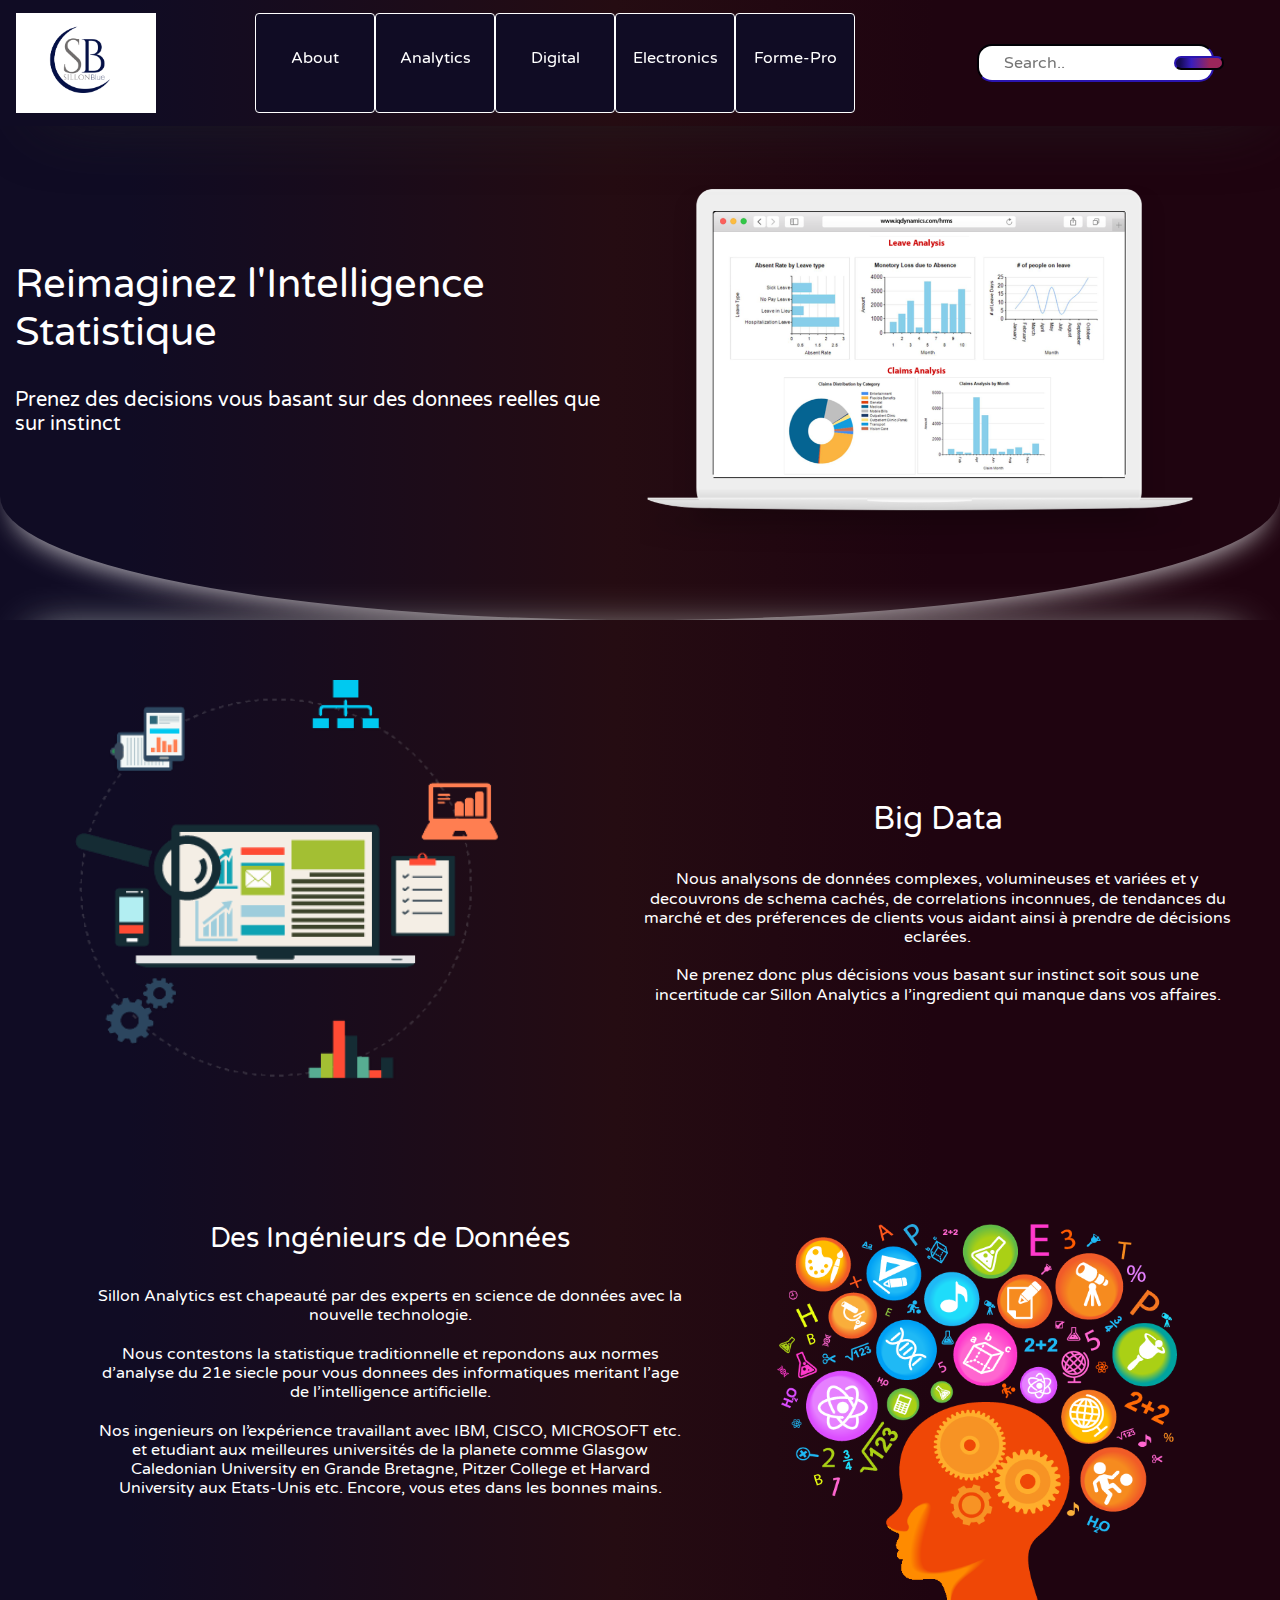
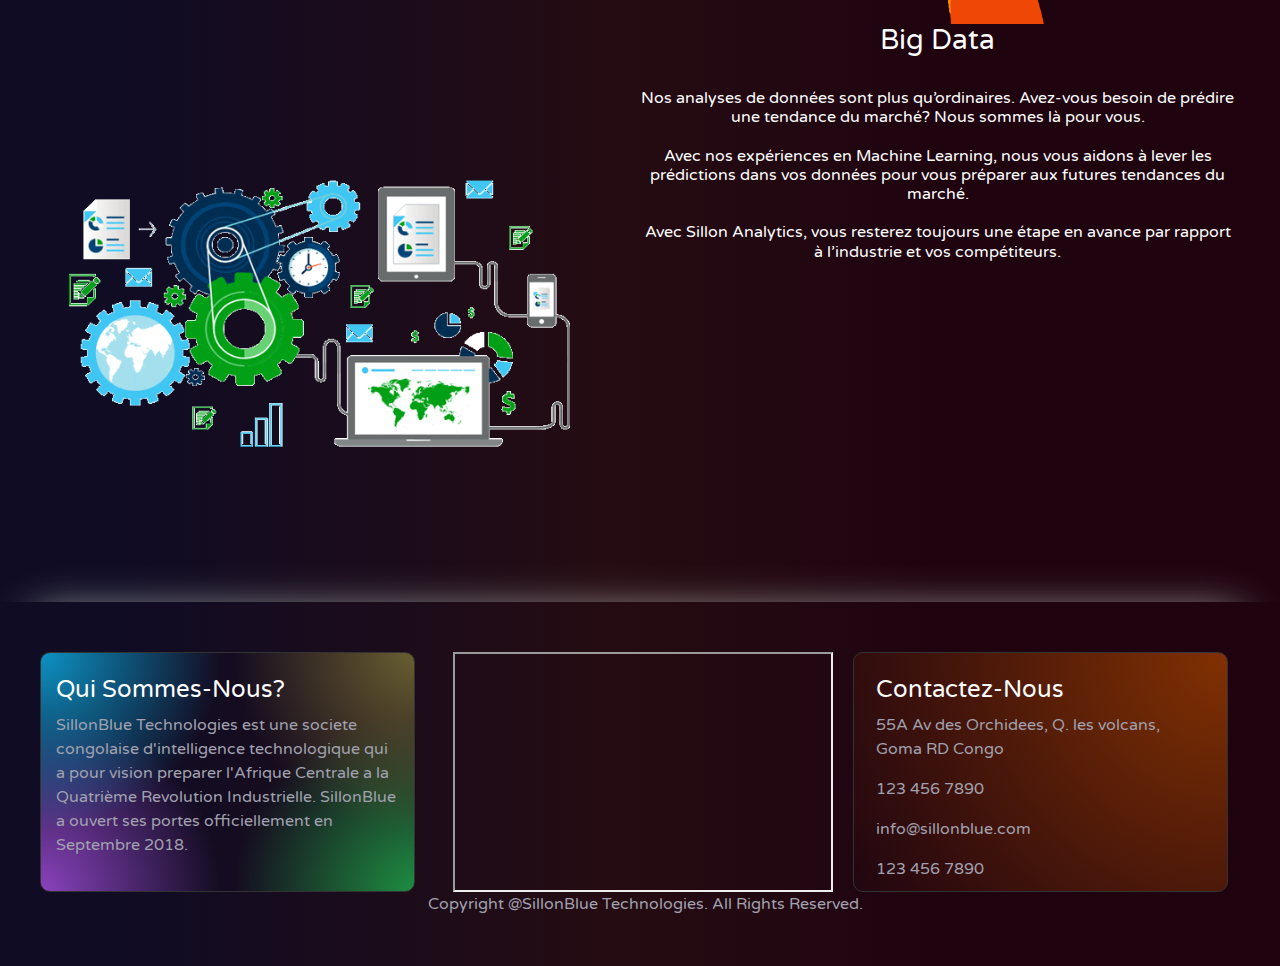
<file: electronics.html>
<!doctype html>
<html lang="en">
<head>
  <!-- Required meta tags -->
  <meta charset="utf-8">
  <meta name="viewport" content="width=device-width, initial-scale=1, shrink-to-fit=no">

  <!-- JavaScript File -->
  <script type="text/javascript" src="js/scripts.js"></script>
  <script src="https://canvasjs.com/assets/script/canvasjs.min.js"></script>

  <!-- Bootstrap CSS -->
  <link rel="stylesheet" href="https://stackpath.bootstrapcdn.com/bootstrap/4.3.1/css/bootstrap.min.css" integrity="sha384-ggOyR0iXCbMQv3Xipma34MD+dH/1fQ784/j6cY/iJTQUOhcWr7x9JvoRxT2MZw1T" crossorigin="anonymous">
  <link rel="stylesheet" href="css/style.css">

  <!-- Google Fonts + Font Awesome -->
  <link href="https://fonts.googleapis.com/css?family=Varela+Round&display=swap" rel="stylesheet">
  <link href="https://fonts.googleapis.com/css?family=Montserrat&display=swap" rel="stylesheet">
  <link rel="stylesheet" href="https://use.fontawesome.com/releases/v5.11.2/css/all.css" integrity="sha384-KA6wR/X5RY4zFAHpv/CnoG2UW1uogYfdnP67Uv7eULvTveboZJg0qUpmJZb5VqzN" crossorigin="anonymous">
  <title>SillonBlue Technologies</title>
</head>

<!-- Main Body Starts Here -->
  <body>
    <div>
      <nav class="navbar navbar-expand-lg navbar-light bg-light" id="menuBar">
        <a class="navbar-brand" href="index.html"><img src="images/sillonblue1.png" id="mainLogo"></a>
        <button class="navbar-toggler" type="button" data-toggle="collapse" data-target="#navbarSupportedContent" aria-controls="navbarSupportedContent" aria-expanded="false" aria-label="Toggle navigation">
          <span class="navbar-toggler-icon"></span>
        </button>

        <div class="collapse navbar-collapse" id="mainNav">
          <ul class="navbar-nav mr-auto" id="navBar">
            <form class="form-inline" id="menuForm">

            <button onclick="window.location.href = 'index.html';" class="btn btn-outline-success" type="button" id="topButton1"><i class="fas fa-users-cog" id="mainIcon"></i><h6 id="menuItem">About</h6></button>

            <button onclick="window.location.href = 'analytics.html';" class="btn btn-outline-success" type="button" id="topButton2"><i class="fas fa-chart-line" id="mainIcon"></i><h6 id="menuItem">Analytics</h6></button>

            <button onclick="window.location.href = 'digital.html';" class="btn btn-outline-success" type="button" id="topButton3"><i class="fas fa-code" id="mainIcon"></i><h6 id="menuItem">Digital</h6></button>

            <button onclick="window.location.href = 'electronics.html';" class="btn btn-outline-success" type="button" id="topButton4"><i class="fas fa-laptop" id="mainIcon"></i><h6 id="menuItem">Electronics</h6></button>

            <button onclick="window.location.href = 'forme-pro.html';" class="btn btn-outline-success" type="button" id="topButton5"><i class="fas fa-chalkboard-teacher" id="mainIcon"></i><h6 id="menuItem">Forme-Pro</h6></button>
            </form>
          </ul>
            <form class="form-inline my-2 my-lg-0" id="searchBar">
              <input type="text" placeholder="Search.." name="search" id="searchInput">
              <button type="submit" id="searchLoop"><i class="fas fa-search" id="searchIcon"></i></button>
            </form>
        </div>
      </nav>
    </div>

  <!-- Header Text Section -->
  <div class="container-fluid" id="headerDigital">
    <div class="row">
      <div class="col-sm-6" id="headerTextDigital">
        <h1>Reimaginez l'Intelligence Statistique</h1>
        <br>
        <h5>Prenez des decisions vous basant sur des donnees reelles que sur instinct</h5>
      </div>

      <div class="col-sm-6" id="headerChartDigital">
        <!-- <div id="chartContainer" style="height: 300px; width: 100%;"></div>-->
        <img src="images/main/predictive.png" id="headerPC">
      </div>
    </div>
  </div>

<!-- Pourquoi choisir Sillon Electronics -->
  <!-- Value Propositions -->
  <div class="container-fluid" id="analyticsValueProp">
    <div class="row" id="analyticsVP1">
      <div class="col-6">
        <img src="images/main/bigdata.png" id="imageVP1">
      </div>

      <div class="col-6" id="analyticsVPa">
        <i class="fas fa-sort-numeric-up-alt" id="iconValue1"></i>
        <br>
        <h2>Big Data</h2>
        <br>
        <h6>Nous analysons de données complexes, volumineuses et variées et y decouvrons de schema cachés, de correlations inconnues, de tendances du marché et des préferences de clients vous aidant ainsi à prendre de décisions eclarées.
          <br><br>
        Ne prenez donc plus décisions vous basant sur instinct soit sous une incertitude car Sillon Analytics a l’ingredient qui manque dans vos affaires.</h6>
      </div>
    </div>

    <div class="row" id="analyticsVP2">
      <div class="col-6" id="analyticsVPb">
        <i class="fas fa-user-minus" id="iconValue2"></i>
        <h3>Des Ingénieurs de Données</h3>
          <br>
        <h6>Sillon Analytics est chapeauté par des experts en science de données avec la nouvelle technologie.
          <br><br>
        Nous contestons la statistique traditionnelle et repondons aux normes d’analyse du 21e siecle pour vous donnees des informatiques meritant l’age de l’intelligence artificielle.
          <br><br>
        Nos ingenieurs on l’expérience travaillant avec IBM, CISCO, MICROSOFT etc. et etudiant aux meilleures universités de la planete comme Glasgow Caledonian University en Grande Bretagne, Pitzer College et Harvard University aux Etats-Unis etc. Encore, vous etes dans les bonnes mains.</h6>
      </div>
      <div class="col-6">
        <img src="images/main/datascientist.png" id="imageVP2">
      </div>
    </div>

    <div class="row" id="analyticsVP3">
      <div class="col-6">
        <img src="images/main/prediction.png" id="imageVP3">
      </div>

      <div class="col-6" id="analyticsVPc">
        <i class="fas fa-chart-line" id="iconValue3"></i>
        <h3>Big Data</h3>
        <br>
        <h6>Nos analyses de données sont plus qu’ordinaires.
        Avez-vous besoin de prédire une tendance du marché? Nous sommes là pour vous.
        <br><br>
        Avec nos expériences en Machine Learning, nous vous aidons à lever les prédictions dans vos données pour vous préparer aux futures tendances du marché.
        <br><br>
        Avec Sillon Analytics, vous resterez toujours une étape en avance par rapport à l’industrie et vos compétiteurs.</h6>
      </div>
    </div>

  </div>



  <!-- The Footer -->
  <footer class="container-fluid" id="footerRow">
    <div class="columnFooter" id="aboutUs">
      <div id="footerAbout">
      <h4>Qui Sommes-Nous?</h4>
      <p>SillonBlue Technologies est une societe congolaise d'intelligence technologique qui a pour vision preparer l'Afrique Centrale a la Quatrième Revolution Industrielle. SillonBlue a ouvert ses portes officiellement en Septembre 2018.</p>
      </div>
    </div>

    <div class="columnFooter" id="techVideo">
      <iframe width="380" height="240" src="https://www.youtube.com/embed/tgbNymZ7vqY"></iframe>
    </div>

    <div class="columnFooter" id="contactDetails">
      <div id="footerContacts">
      <h4>Contactez-Nous</h4>
      <p><i></i>55A Av des Orchidees, Q. les volcans, Goma RD Congo</p>
      <p><i></i>123 456 7890</p>
      <p><i></i>info@sillonblue.com</p>
      <p><i></i>123 456 7890</p>
    </div>
    </div>
    <!--<div class="columnFooter" id="manuFooter">
      <h6>About Us</h6>
      <h6>About Us</h6>
      <h6>About Us</h6>
      <h6>About Us</h6>
      <h6>About Us</h6>
    </div> -->
    <p id="copyRight">Copyright @SillonBlue Technologies. All Rights Reserved.</p>
  </footer>

    <!-- Optional JavaScript -->
    <!-- jQuery first, then Popper.js, then Bootstrap JS -->
    <script src="https://code.jquery.com/jquery-3.3.1.slim.min.js" integrity="sha384-q8i/X+965DzO0rT7abK41JStQIAqVgRVzpbzo5smXKp4YfRvH+8abtTE1Pi6jizo" crossorigin="anonymous"></script>
    <script src="https://cdnjs.cloudflare.com/ajax/libs/popper.js/1.14.7/umd/popper.min.js" integrity="sha384-UO2eT0CpHqdSJQ6hJty5KVphtPhzWj9WO1clHTMGa3JDZwrnQq4sF86dIHNDz0W1" crossorigin="anonymous"></script>
    <script src="https://stackpath.bootstrapcdn.com/bootstrap/4.3.1/js/bootstrap.min.js" integrity="sha384-JjSmVgyd0p3pXB1rRibZUAYoIIy6OrQ6VrjIEaFf/nJGzIxFDsf4x0xIM+B07jRM" crossorigin="anonymous"></script>
  </body>
</html>
</file>
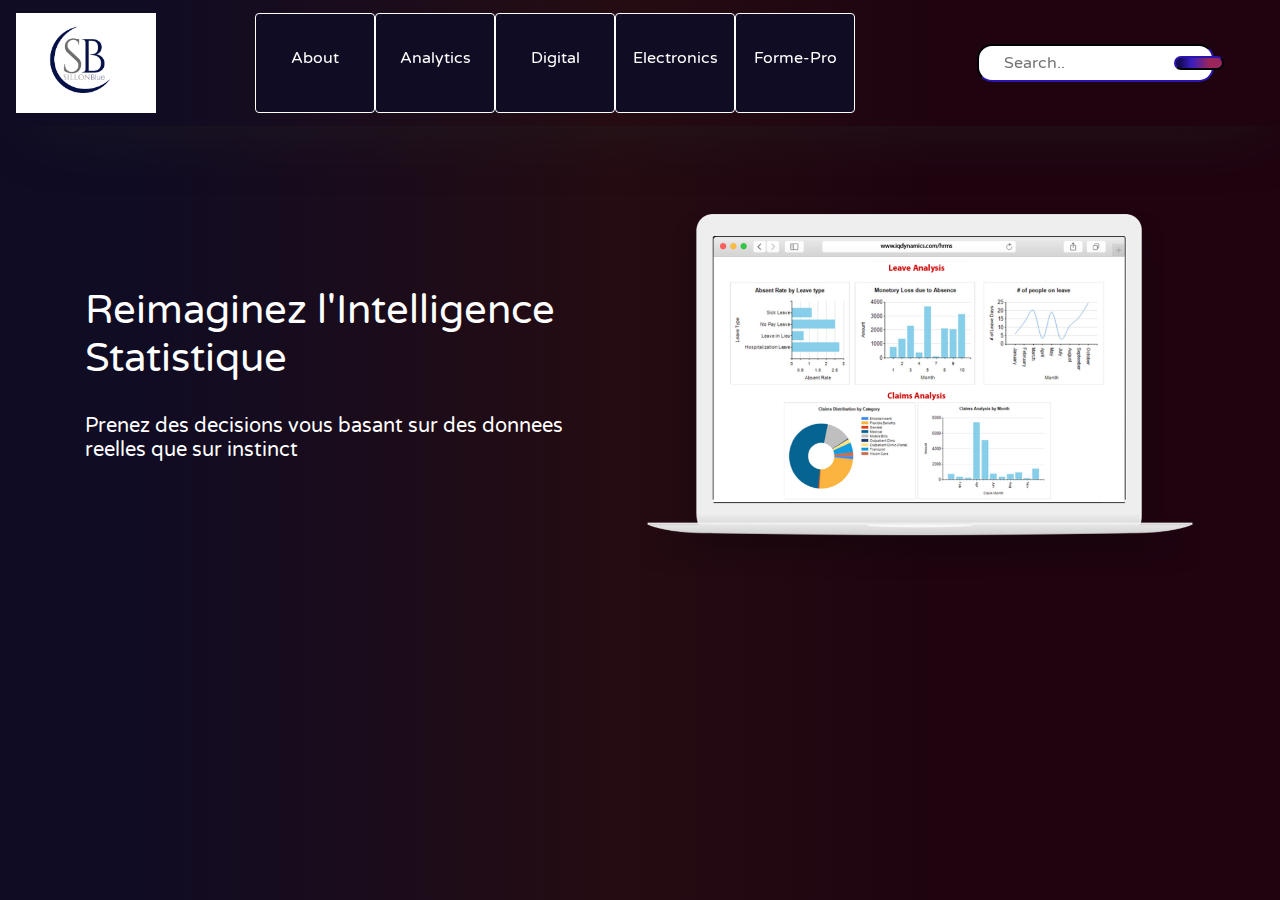
<file: forme-pro.html>
<!doctype html>
<html lang="en">
  <head>
    <!-- Required meta tags -->
    <meta charset="utf-8">
    <meta name="viewport" content="width=device-width, initial-scale=1, shrink-to-fit=no">

    <!-- JavaScript File -->
    <script type="text/javascript" src="js/scripts.js"></script>
    <script src="https://canvasjs.com/assets/script/canvasjs.min.js"></script>

    <!-- Bootstrap CSS -->
    <link rel="stylesheet" href="https://stackpath.bootstrapcdn.com/bootstrap/4.3.1/css/bootstrap.min.css" integrity="sha384-ggOyR0iXCbMQv3Xipma34MD+dH/1fQ784/j6cY/iJTQUOhcWr7x9JvoRxT2MZw1T" crossorigin="anonymous">
    <link rel="stylesheet" href="css/style.css">

    <!-- Google Fonts + Font Awesome + Title/Favicon -->
    <link href="https://fonts.googleapis.com/css?family=Varela+Round&display=swap" rel="stylesheet">
    <link href="https://fonts.googleapis.com/css?family=Montserrat&display=swap" rel="stylesheet">
    <link rel="stylesheet" href="https://use.fontawesome.com/releases/v5.11.2/css/all.css" integrity="sha384-KA6wR/X5RY4zFAHpv/CnoG2UW1uogYfdnP67Uv7eULvTveboZJg0qUpmJZb5VqzN" crossorigin="anonymous">
    <title>SillonBlue Technologies</title>
    <link rel="icon" type="image/png" href="images/sillonblue1.png">
  </head>

<!-- Main Body Starts Here -->
<body>
  <div>
    <nav class="navbar navbar-expand-lg navbar-light bg-light" id="menuBar">
      <a class="navbar-brand" href="index.html"><img src="images/sillonblue1.png" id="mainLogo"></a>
      <button class="navbar-toggler" type="button" data-toggle="collapse" data-target="#navbarSupportedContent" aria-controls="navbarSupportedContent" aria-expanded="false" aria-label="Toggle navigation">
        <span class="navbar-toggler-icon"></span>
      </button>

      <div class="collapse navbar-collapse" id="mainNav">
        <ul class="navbar-nav mr-auto" id="navBar">
          <form class="form-inline" id="menuForm">

          <button onclick="window.location.href = 'index.html';" class="btn btn-outline-success" type="button" id="topButton1"><i class="fas fa-users-cog" id="mainIcon"></i><h6 id="menuItem">About</h6></button>

          <button onclick="window.location.href = 'analytics.html';" class="btn btn-outline-success" type="button" id="topButton2"><i class="fas fa-chart-line" id="mainIcon"></i><h6 id="menuItem">Analytics</h6></button>

          <button onclick="window.location.href = 'digital.html';" class="btn btn-outline-success" type="button" id="topButton3"><i class="fas fa-code" id="mainIcon"></i><h6 id="menuItem">Digital</h6></button>

          <button onclick="window.location.href = 'electronics.html';" class="btn btn-outline-success" type="button" id="topButton4"><i class="fas fa-laptop" id="mainIcon"></i><h6 id="menuItem">Electronics</h6></button>

          <button onclick="window.location.href = 'forme-pro.html';" class="btn btn-outline-success" type="button" id="topButton5"><i class="fas fa-chalkboard-teacher" id="mainIcon"></i><h6 id="menuItem">Forme-Pro</h6></button>
          </form>
        </ul>
          <form class="form-inline my-2 my-lg-0" id="searchBar">
            <input type="text" placeholder="Search.." name="search" id="searchInput">
            <button type="submit" id="searchLoop"><i class="fas fa-search" id="searchIcon"></i></button>
          </form>
      </div>
    </nav>
  </div>

  <!-- Header Text Section -->

  <div class="container" id="headerAnalytics">
    <div class="row">
      <div class="col-sm-6" id="headerTextAnalytics">
        <h1>Reimaginez l'Intelligence Statistique</h1>
        <br>
        <h5>Prenez des decisions vous basant sur des donnees reelles que sur instinct</h5>
      </div>

      <div class="col-sm-6" id="headerChart1">
        <!-- <div id="chartContainer" style="height: 300px; width: 100%;"></div>-->
        <img src="images/main/predictive.png" id="headerPC">
      </div>
    </div>
  </div>


    <!-- Optional JavaScript -->
    <!-- jQuery first, then Popper.js, then Bootstrap JS -->
    <script src="https://code.jquery.com/jquery-3.3.1.slim.min.js" integrity="sha384-q8i/X+965DzO0rT7abK41JStQIAqVgRVzpbzo5smXKp4YfRvH+8abtTE1Pi6jizo" crossorigin="anonymous"></script>
    <script src="https://cdnjs.cloudflare.com/ajax/libs/popper.js/1.14.7/umd/popper.min.js" integrity="sha384-UO2eT0CpHqdSJQ6hJty5KVphtPhzWj9WO1clHTMGa3JDZwrnQq4sF86dIHNDz0W1" crossorigin="anonymous"></script>
    <script src="https://stackpath.bootstrapcdn.com/bootstrap/4.3.1/js/bootstrap.min.js" integrity="sha384-JjSmVgyd0p3pXB1rRibZUAYoIIy6OrQ6VrjIEaFf/nJGzIxFDsf4x0xIM+B07jRM" crossorigin="anonymous"></script>
  </body>
</html>
</file>
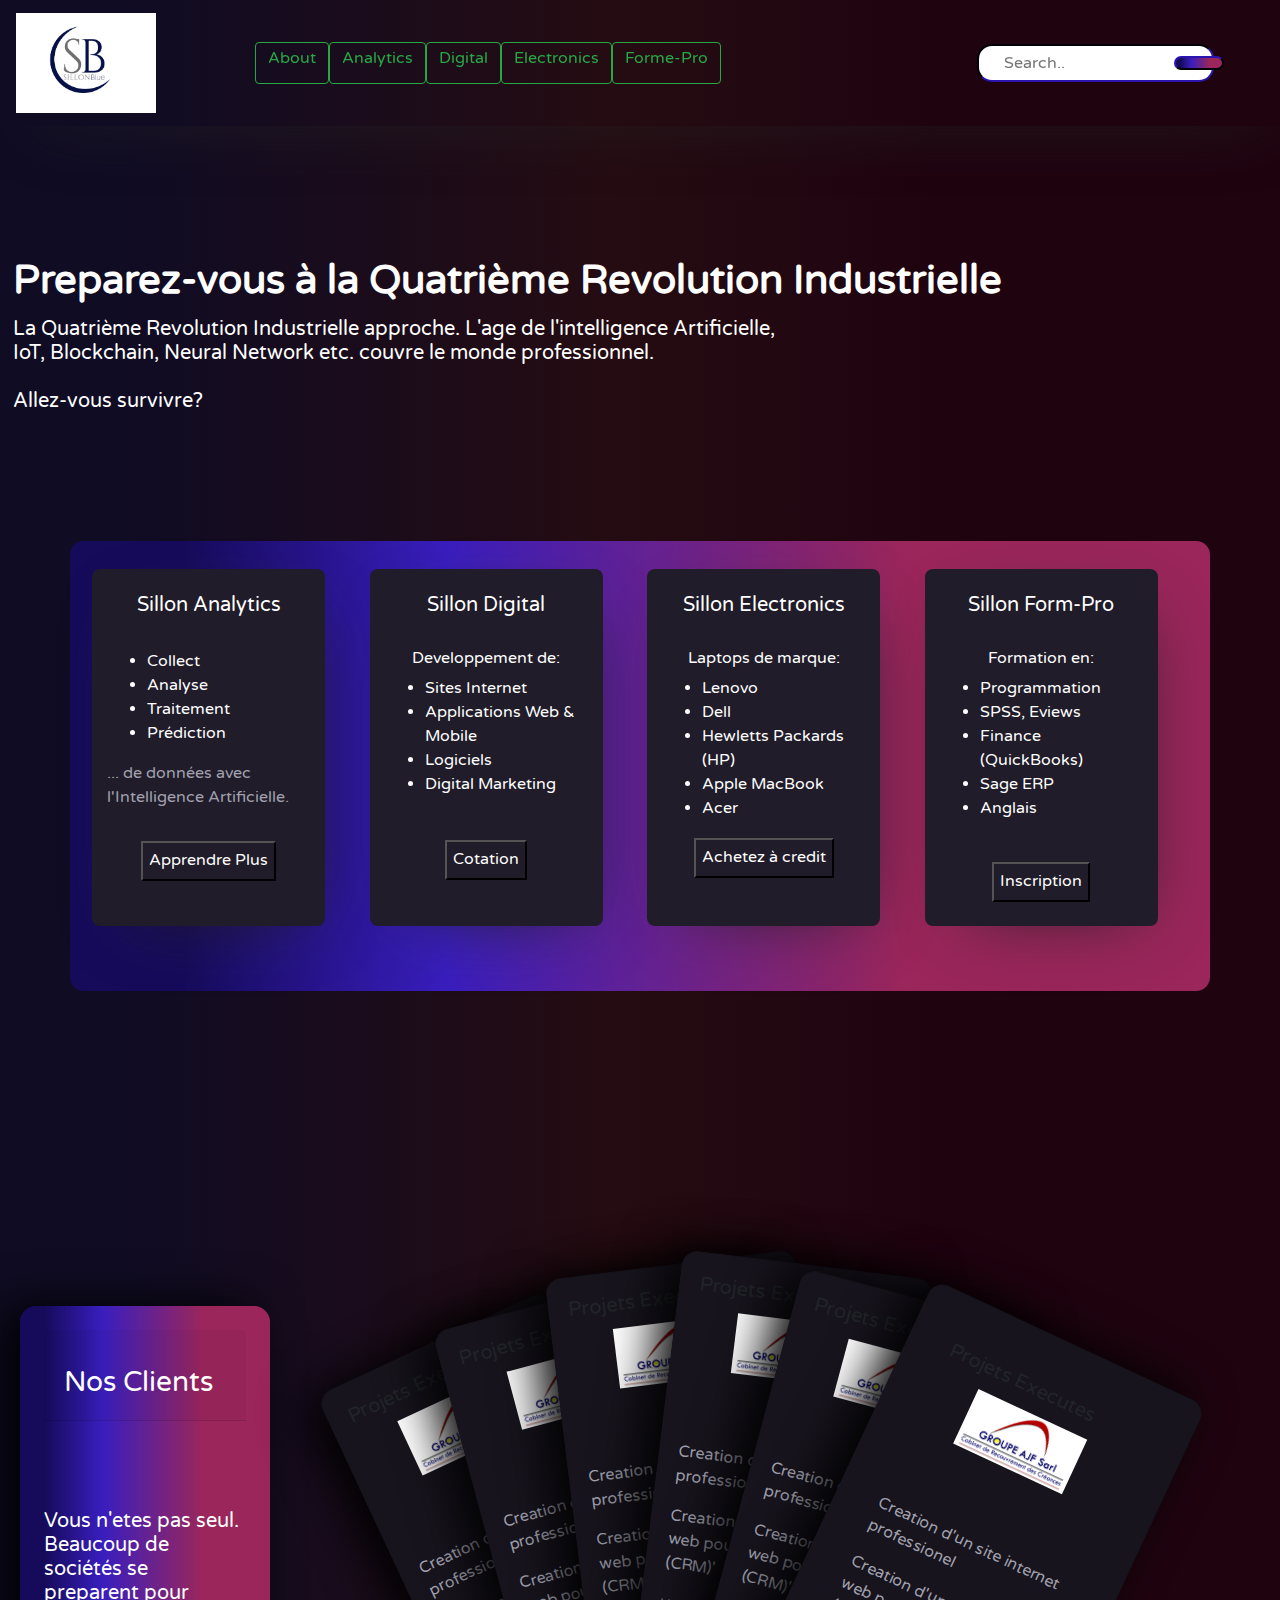
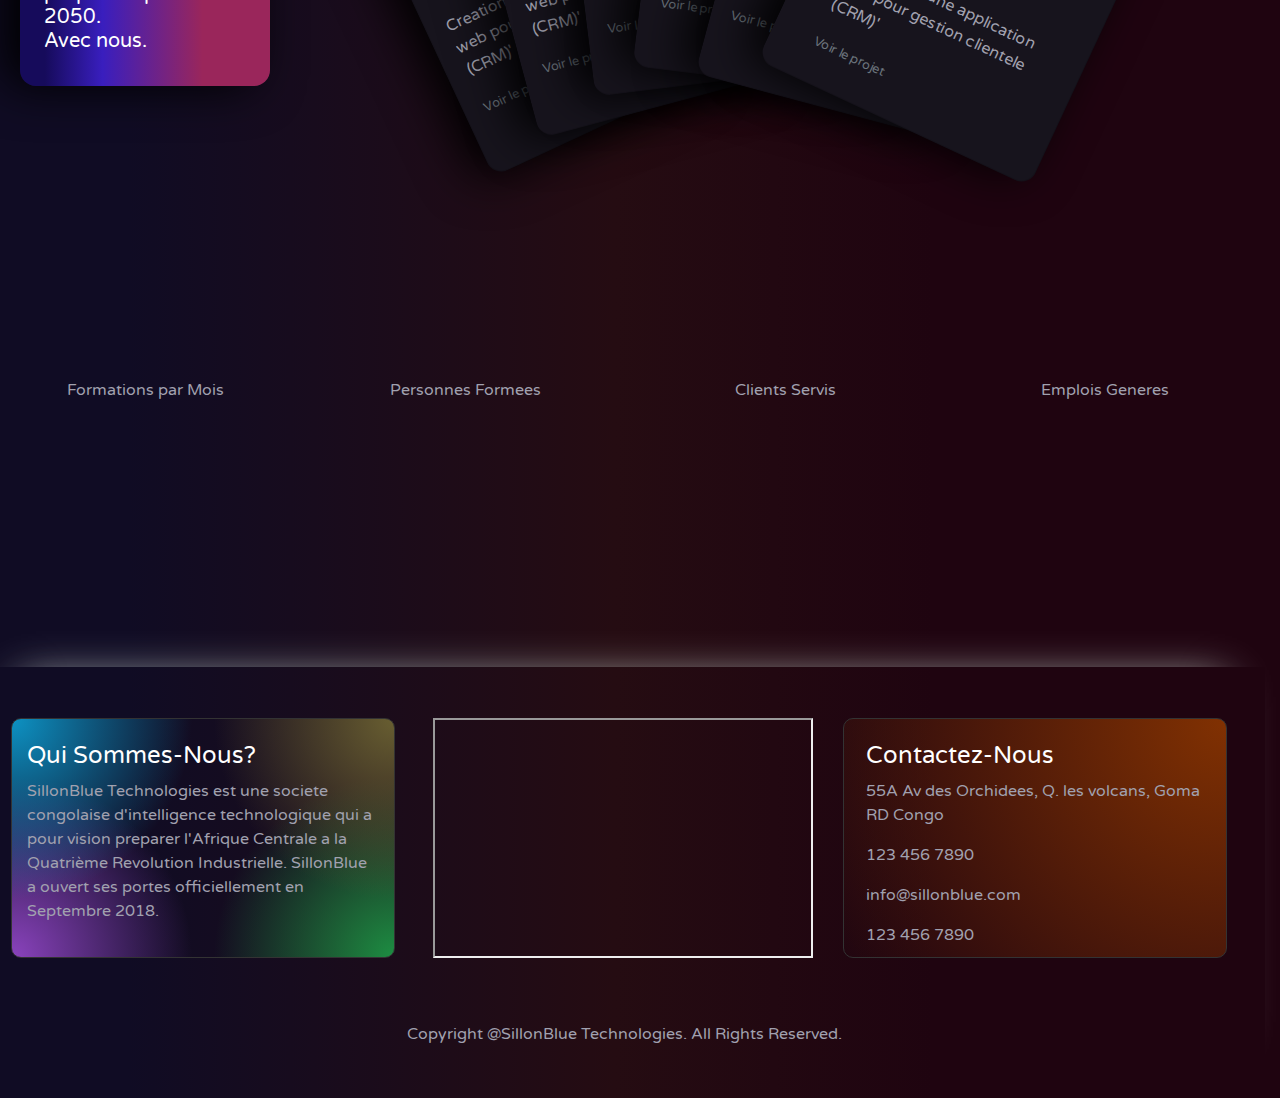
<file: main_home.html>
<!doctype html>
<html lang="en">
  <head>
    <!-- Required meta tags -->
    <meta charset="utf-8">
    <meta name="viewport" content="width=device-width, initial-scale=1, shrink-to-fit=no">

    <!-- JavaScript File -->
    <script type="text/javascript" src="js/scripts.js"></script>

    <!-- Bootstrap CSS -->
    <link rel="stylesheet" href="https://stackpath.bootstrapcdn.com/bootstrap/4.3.1/css/bootstrap.min.css" integrity="sha384-ggOyR0iXCbMQv3Xipma34MD+dH/1fQ784/j6cY/iJTQUOhcWr7x9JvoRxT2MZw1T" crossorigin="anonymous">
    <link rel="stylesheet" href="css/style.css">

    <!-- Google Fonts + Font Awesome -->
    <link href="https://fonts.googleapis.com/css?family=Varela+Round&display=swap" rel="stylesheet">
    <link href="https://fonts.googleapis.com/css?family=Montserrat&display=swap" rel="stylesheet">
    <link rel="stylesheet" href="https://use.fontawesome.com/releases/v5.11.2/css/all.css" integrity="sha384-KA6wR/X5RY4zFAHpv/CnoG2UW1uogYfdnP67Uv7eULvTveboZJg0qUpmJZb5VqzN" crossorigin="anonymous">
    <title>SillonBlue Technologies</title>
  </head>

<!-- Main Body Starts Here -->
  <body>
    <div>
      <nav class="navbar navbar-expand-lg navbar-light bg-light" id="menuBar">
        <a class="navbar-brand" href="#"><img src="images/sillonblue1.png" id="mainLogo"></a>
        <button class="navbar-toggler" type="button" data-toggle="collapse" data-target="#navbarSupportedContent" aria-controls="navbarSupportedContent" aria-expanded="false" aria-label="Toggle navigation">
          <span class="navbar-toggler-icon"></span>
        </button>

        <div class="collapse navbar-collapse" id="mainNav">
          <ul class="navbar-nav mr-auto" id="navBar">
            <form class="form-inline" id="menuForm">

            <button class="btn btn-outline-success" type="button" id="topButton"><i class="fas fa-users-cog" id="mainIcon"></i><h6 id="menuItem">About</h6></button>

            <button class="btn btn-outline-success" type="button" id="topButton"><i class="fas fa-chart-line" id="mainIcon"></i><h6 id="menuItem">Analytics</h6></button>

            <button class="btn btn-outline-success" type="button" id="topButton"><i class="fas fa-code" id="mainIcon"></i><h6 id="menuItem">Digital</h6></button>

            <button class="btn btn-outline-success" type="button" id="topButton"><i class="fas fa-laptop" id="mainIcon"></i><h6 id="menuItem">Electronics</h6></button>

            <button class="btn btn-outline-success" type="button" id="topButton"><i class="fas fa-chalkboard-teacher" id="mainIcon"></i><h6 id="menuItem">Forme-Pro</h6></button>
            </form>
          </ul>
            <form class="form-inline my-2 my-lg-0" id="searchBar">
              <input type="text" placeholder="Search.." name="search" id="searchInput">
              <button type="submit" id="searchLoop"><i class="fas fa-search" id="searchIcon"></i></button>
            </form>
        </div>
      </nav>
    </div>

    <!-- Heading Text -->
  <div>
    <h1 id="headerHead">Preparez-vous à la Quatrième Revolution Industrielle</h1>
    <h5 id="headerText">La Quatrième Revolution Industrielle approche. L'age de l'intelligence Artificielle, IoT, Blockchain, Neural Network etc. couvre le monde professionnel.<br><br> Allez-vous survivre?</h5>
  </div>

  <!-- Nos Services Section-->
  <div class="container" id="services">
    <div class="row" id="serviceSection">

    <!-- Sillon Analytics -->
    <div class="col" id="ourServices">
      <br>
      <i class="fas fa-chart-line" id="serIcon"></i>
      <h5>Sillon Analytics</h5>
      <br>
      <ul>
        <li>Collect</li>
        <li>Analyse</li>
        <li>Traitement</li>
        <li>Prédiction</li>
      </ul>
      <p> ... de données avec l'Intelligence Artificielle.</p>
      <button id="butAna"><h6 id="butElectText">Apprendre Plus</h6></button>
    </div>

    <!-- Sillon Digital -->
    <div class="col" id="ourServices">
      <br>
      <i class="fas fa-code" id="serIcon"></i>
      <h5>Sillon Digital</h5>
      <br>
      <h6> Developpement de:</h6>
      <ul>
        <li>Sites Internet</li>
        <li>Applications Web & Mobile</li>
        <li>Logiciels</li>
        <li>Digital Marketing</li>
      </ul>
      <button class="buttonProducts"id="butDig"><h6 id="butElectText">Cotation</h6></button>
    </div>

    <!-- Sillon Electronics -->
    <div class="col" id="ourServices">
      <br>
      <i class="fas fa-laptop" id="serIcon"></i>
      <h5>Sillon Electronics</h5>
      <br>
      <h6>Laptops de marque:</h6>
      <ul>
        <li>Lenovo</li>
        <li>Dell</li>
        <li>Hewletts Packards (HP)</li>
        <li>Apple MacBook</li>
        <li>Acer</li>
      </ul>
      <button id="butElect"><h6 id="butElectText">Achetez à credit</h6></button>
    </div>

    <!-- Sillon Form-Pro -->
    <div class="col" id="ourServices">
      <br>
      <i class="fas fa-chalkboard-teacher" id="serIcon"></i>
      <h5>Sillon Form-Pro</h5>
      <br>
      <h6>Formation en:</h6>
      <ul>
        <li>Programmation</li>
        <li>SPSS, Eviews</li>
        <li>Finance (QuickBooks)</li>
        <li>Sage ERP</li>
        <li>Anglais</li>
      </ul>
      <button id="butFor"><h6 id="butElectText">Inscription</h6></button>
      <br><br>
    </div>
    </div>
    <br><br><br>
  </div>

  <!-- Our Clients -->
    <!-- Stack the columns on mobile by making one full-width and the other half-width -->
    <div class="row" id="clientSection">
      <div class="col-6 col-md-4">
        <div class="card-body" id="clientLeft">
          <div class="card-header"><br><h3>Nos Clients</h3></div>
          <br><br><br>
          <p class="card-text"><h5>Vous n'etes pas seul.<br>Beaucoup de sociétés se preparent pour 2050. <br>Avec nous.</h5></p>
        </div>
      </div>

    <div class="col-12 col-md-8" id="clientList">
      <div class="card-group">

        <div class="card" id="cardClient1">
          <div class="card-body">
            <h5 class="card-title">Projets Executes</h5>
            <img src="images/ajfgroup.png" id="clientLogo">
            <br><br><br><br>
            <p class="card-text">Creation d'un site internet professionel<br></p>
            <p class="card-text">Creation d'une application web pour gestion clientele (CRM)'<br></p>
            <p class="card-text"><small class="text-muted">Voir le projet</small></p>
          </div>
        </div>

        <div class="card" id="cardClient2">
          <div class="card-body">
            <h5 class="card-title">Projets Executes</h5>
            <img src="images/ajfgroup.png" id="clientLogo">
            <br><br><br><br>
            <p class="card-text">Creation d'un site internet professionel<br></p>
            <p class="card-text">Creation d'une application web pour gestion clientele (CRM)'<br></p>
            <p class="card-text"><small class="text-muted">Voir le projet</small></p>
          </div>
        </div>

        <div class="card" id="cardClient3">
          <div class="card-body">
            <h5 class="card-title">Projets Executes</h5>
            <img src="images/ajfgroup.png" id="clientLogo">
            <br><br><br><br>
            <p class="card-text">Creation d'un site internet professionel<br></p>
            <p class="card-text">Creation d'une application web pour gestion clientele (CRM)'<br></p>
            <p class="card-text"><small class="text-muted">Voir le projet</small></p>
          </div>
        </div>

        <div class="card" id="cardClient4">
          <div class="card-body">
            <h5 class="card-title">Projets Executes</h5>
            <img src="images/ajfgroup.png" id="clientLogo">
            <br><br><br><br>
            <p class="card-text">Creation d'un site internet professionel<br></p>
            <p class="card-text">Creation d'une application web pour gestion clientele (CRM)'<br></p>
            <p class="card-text"><small class="text-muted">Voir le projet</small></p>
          </div>
        </div>

        <div class="card" id="cardClient5">
          <div class="card-body">
            <h5 class="card-title">Projets Executes</h5>
            <img src="images/ajfgroup.png" id="clientLogo">
            <br><br><br><br>
            <p class="card-text">Creation d'un site internet professionel<br></p>
            <p class="card-text">Creation d'une application web pour gestion clientele (CRM)'<br></p>
            <p class="card-text"><small class="text-muted">Voir le projet</small></p>
          </div>
        </div>

        <div class="card" id="cardClient6">
          <div class="card-body">
            <h5 class="card-title">Projets Executes</h5>
            <img src="images/ajfgroup.png" id="clientLogo">
            <br><br><br><br>
            <p class="card-text">Creation d'un site internet professionel<br></p>
            <p class="card-text">Creation d'une application web pour gestion clientele (CRM)'<br></p>
            <p class="card-text"><small class="text-muted">Voir le projet</small></p>
          </div>
        </div>

      </div>
    </div>
    </div>

  <!-- Key Statistics -->
    <div class="row text-center" id="sectionCounter">

      <div class="col" id="statBlock1">
        <div class="counter" id="statBlock2Cont">
        <i class="fas fa-code" id="iconStat"></i>
        <h2 class="timer count-title count-number" data-to="100" data-speed="1500"></h2>
        <p class="count-text ">Formations par Mois</p>
        </div>
	   </div>

      <div class="col" id="statBlock2" >
        <div class="counter" id="statBlock2Cont">
        <i class="fas fa-users-cog" id="iconStat"></i>
        <h2 class="timer count-title count-number" data-to="1700" data-speed="1500"></h2>
        <p class="count-text ">Personnes Formees</p>
        </div>
      </div>

      <div class="col" id="statBlock3">
        <div class="counter" id="statBlock3Cont">
        <i class="fas fa-briefcase" id="iconStat"></i>
        <h2 class="timer count-title count-number" data-to="11900" data-speed="1500"></h2>
        <p class="count-text ">Clients Servis</p>
        </div>
      </div>

      <div class="col" id="statBlock4">
        <div class="counter" id="statBlock3Cont">
        <i class="fas fa-user-shield" id="iconStat"></i>
        <h2 class="timer count-title count-number" data-to="157" data-speed="1500"></h2>
        <p class="count-text ">Emplois Generes</p>
        </div>
      </div>
    </div>

  <!-- The Footer -->
  <footer class="row" id="footerRow">
  <div class="columnFooter" id="aboutUs">
    <div id="footerAbout">
    <h4>Qui Sommes-Nous?</h4>
    <p>SillonBlue Technologies est une societe congolaise d'intelligence technologique qui a pour vision preparer l'Afrique Centrale a la Quatrième Revolution Industrielle. SillonBlue a ouvert ses portes officiellement en Septembre 2018.</p>
    </div>
  </div>

    <div class="columnFooter" id="techVideo">
      <iframe width="380" height="240" src="https://www.youtube.com/embed/tgbNymZ7vqY"></iframe>
    </div>

    <div class="columnFooter" id="contactDetails">
      <div id="footerContacts">
      <h4>Contactez-Nous</h4>
      <p><i></i>55A Av des Orchidees, Q. les volcans, Goma RD Congo</p>
      <p><i></i>123 456 7890</p>
      <p><i></i>info@sillonblue.com</p>
      <p><i></i>123 456 7890</p>
    </div>
    </div>
    <!--<div class="columnFooter" id="manuFooter">
      <h6>About Us</h6>
      <h6>About Us</h6>
      <h6>About Us</h6>
      <h6>About Us</h6>
      <h6>About Us</h6>
    </div> -->
    <p id="copyRight">Copyright @SillonBlue Technologies. All Rights Reserved.</p>
  </footer>



    <!-- Optional JavaScript -->
    <!-- jQuery first, then Popper.js, then Bootstrap JS -->
    <script src="https://code.jquery.com/jquery-3.3.1.slim.min.js" integrity="sha384-q8i/X+965DzO0rT7abK41JStQIAqVgRVzpbzo5smXKp4YfRvH+8abtTE1Pi6jizo" crossorigin="anonymous"></script>
    <script src="https://cdnjs.cloudflare.com/ajax/libs/popper.js/1.14.7/umd/popper.min.js" integrity="sha384-UO2eT0CpHqdSJQ6hJty5KVphtPhzWj9WO1clHTMGa3JDZwrnQq4sF86dIHNDz0W1" crossorigin="anonymous"></script>
    <script src="https://stackpath.bootstrapcdn.com/bootstrap/4.3.1/js/bootstrap.min.js" integrity="sha384-JjSmVgyd0p3pXB1rRibZUAYoIIy6OrQ6VrjIEaFf/nJGzIxFDsf4x0xIM+B07jRM" crossorigin="anonymous"></script>
  </body>
</html>
</file>
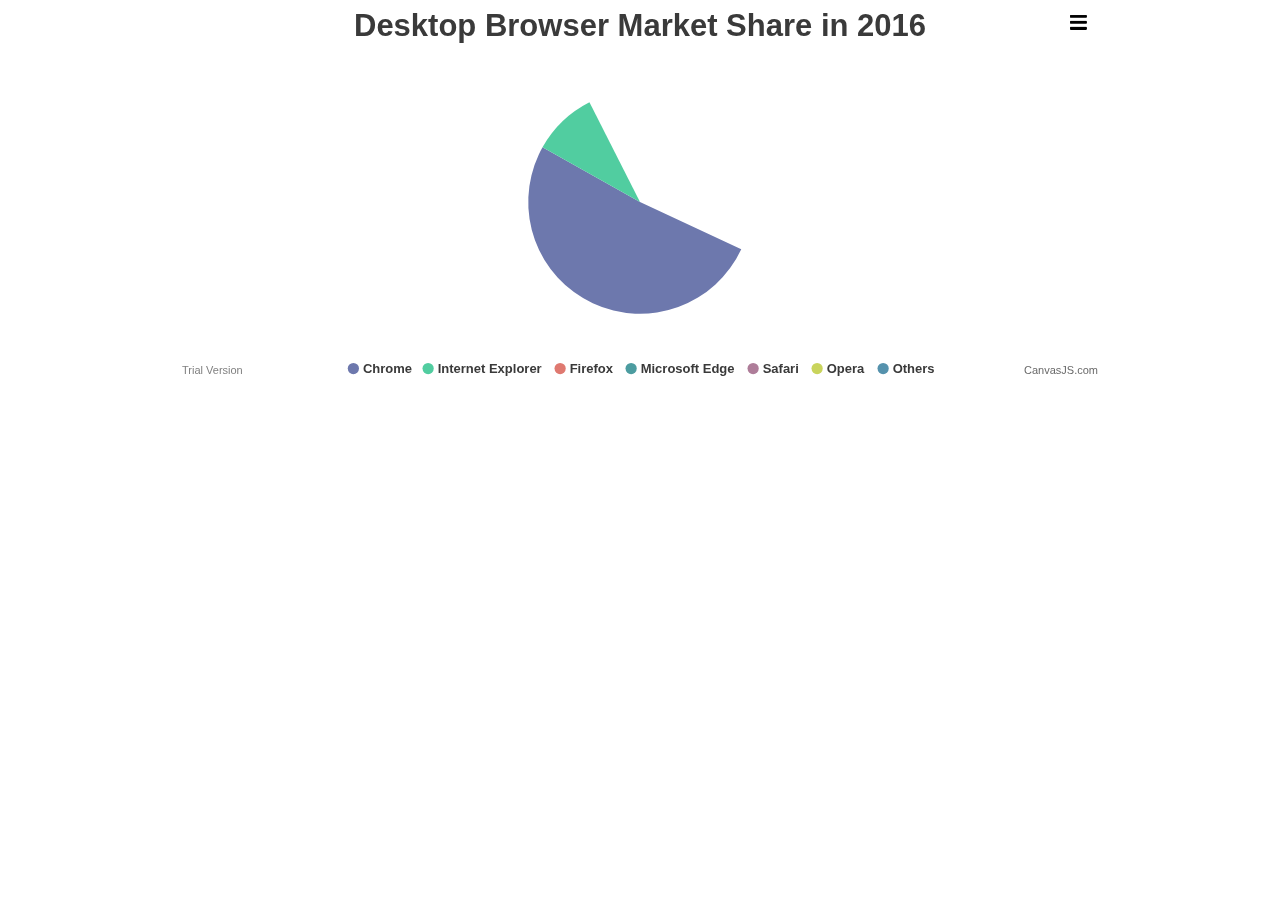
<file: canvasjs/examples/01-overview/animated-chart.html>
<!DOCTYPE HTML>
<html>
<head>
<meta charset="UTF-8">
<script>
window.onload = function() {

var chart = new CanvasJS.Chart("chartContainer", {
	theme: "light2", // "light1", "light2", "dark1", "dark2"
	exportEnabled: true,
	animationEnabled: true,
	title: {
		text: "Desktop Browser Market Share in 2016"
	},
	data: [{
		type: "pie",
		startAngle: 25,
		toolTipContent: "<b>{label}</b>: {y}%",
		showInLegend: "true",
		legendText: "{label}",
		indexLabelFontSize: 16,
		indexLabel: "{label} - {y}%",
		dataPoints: [
			{ y: 51.08, label: "Chrome" },
			{ y: 27.34, label: "Internet Explorer" },
			{ y: 10.62, label: "Firefox" },
			{ y: 5.02, label: "Microsoft Edge" },
			{ y: 4.07, label: "Safari" },
			{ y: 1.22, label: "Opera" },
			{ y: 0.44, label: "Others" }
		]
	}]
});
chart.render();

}
</script>
</head>
<body>
<div id="chartContainer" style="height: 370px; max-width: 920px; margin: 0px auto;"></div>
<script src="../../canvasjs.min.js"></script>
</body>
</html>
</file>
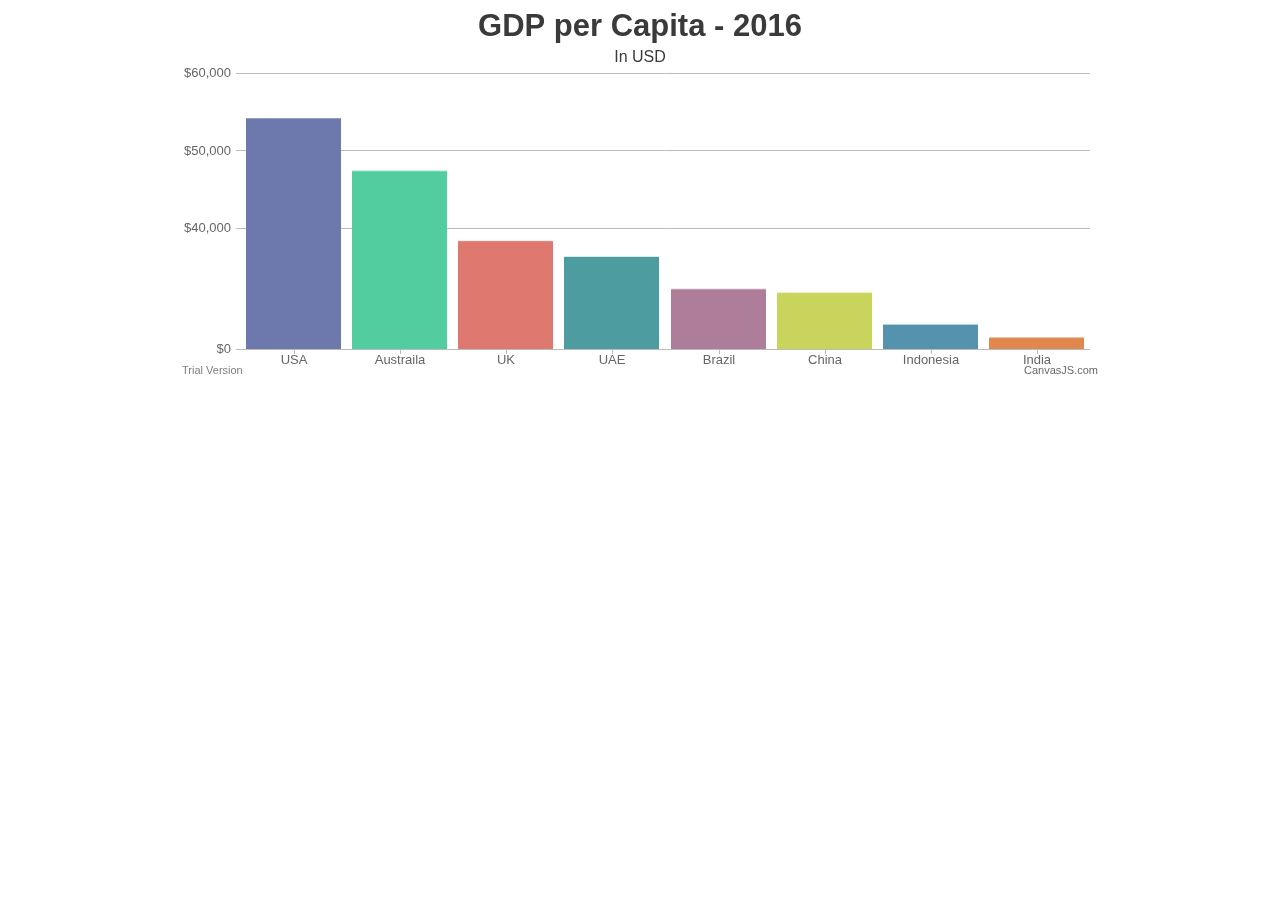
<file: canvasjs/examples/01-overview/chart-with-axis-scale-breaks.html>
<!DOCTYPE HTML>
<html>
<head>
<meta charset="UTF-8">
<script>
window.onload = function () {

var chart = new CanvasJS.Chart("chartContainer", {
	animationEnabled: true,
	theme: "light2", // "light1", "light2", "dark1", "dark2"
	title: {
		text: "GDP per Capita - 2016"
	},
	subtitles: [{
		text: "In USD",
		fontSize: 16
	}],
	axisY: {
		prefix: "$",
		scaleBreaks: {
			customBreaks: [{
				startValue: 10000,
				endValue: 35000
			}]
		}
	},
	data: [{
		type: "column",
		yValueFormatString: "$#,##0.00",
		dataPoints: [
			{ label: "USA", y: 57466.787 },
			{ label: "Austraila", y: 49927.82 },
			{ label: "UK", y: 39899.388 },
			{ label: "UAE", y: 37622.207 },
			{ label: "Brazil", y: 8649.948 },
			{ label: "China", y: 8123.181 },
			{ label: "Indonesia", y: 3570.295 },
			{ label: "India", y: 1709.387 }	
		]
	}]
});
chart.render();

}
</script>
</head>
<body>
<div id="chartContainer" style="height: 370px; max-width: 920px; margin: 0px auto;"></div>
<script src="../../canvasjs.min.js"></script>
</body>
</html>
</file>
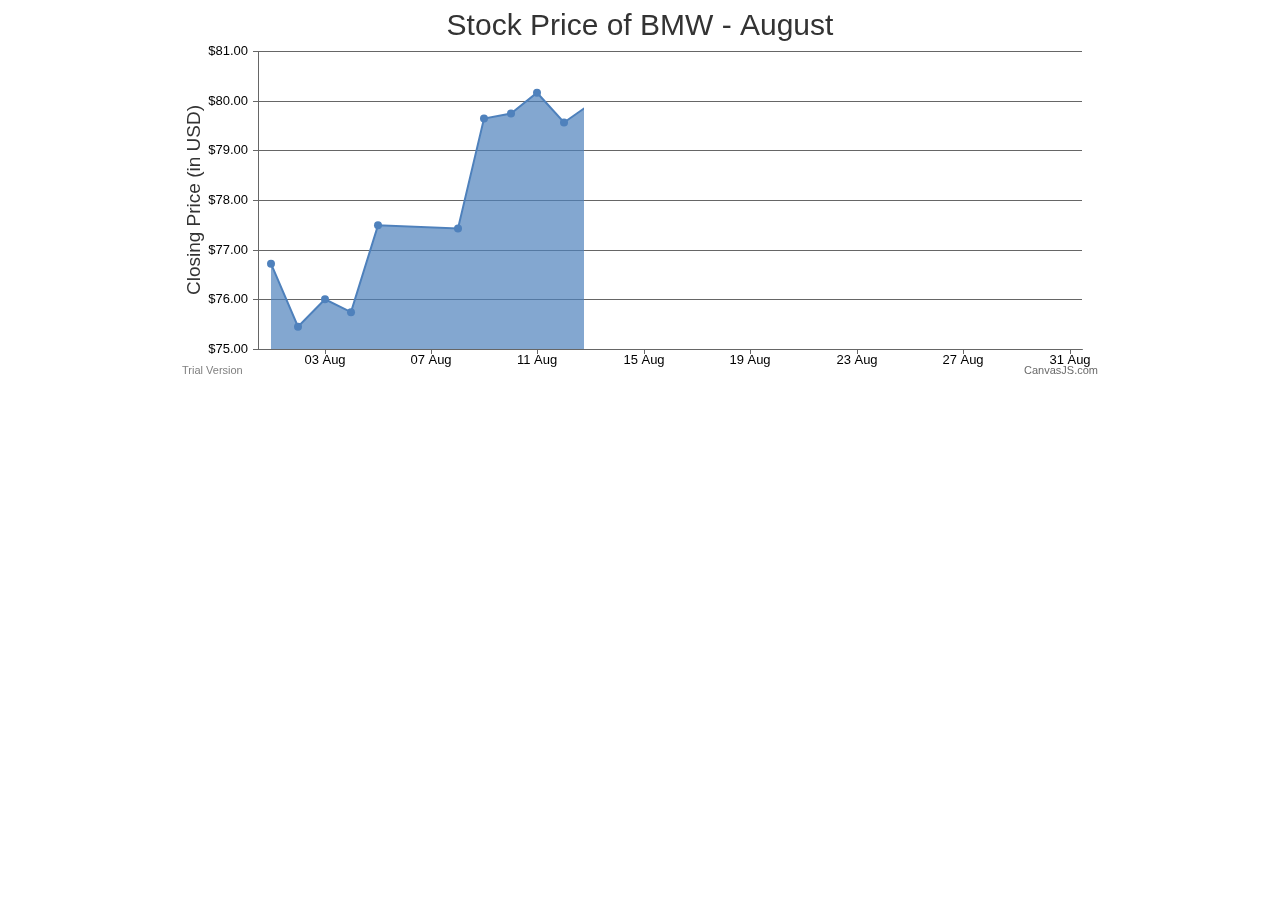
<file: canvasjs/examples/01-overview/chart-with-crosshair.html>
<!DOCTYPE HTML>
<html>
<head>  
<meta charset="UTF-8">
<script>
window.onload = function () {

var chart = new CanvasJS.Chart("chartContainer", {
	animationEnabled: true,
	title:{
		text: "Stock Price of BMW - August"
	},
	axisX:{
		valueFormatString: "DD MMM",
		crosshair: {
			enabled: true,
			snapToDataPoint: true
		}
	},
	axisY: {
		title: "Closing Price (in USD)",
		includeZero: false,
		valueFormatString: "$##0.00",
		crosshair: {
			enabled: true,
			snapToDataPoint: true,
			labelFormatter: function(e) {
				return "$" + CanvasJS.formatNumber(e.value, "##0.00");
			}
		}
	},
	data: [{
		type: "area",
		xValueFormatString: "DD MMM",
		yValueFormatString: "$##0.00",
		dataPoints: [
			{ x: new Date(2016, 07, 01), y: 76.727997 },
			{ x: new Date(2016, 07, 02), y: 75.459999 },
			{ x: new Date(2016, 07, 03), y: 76.011002 },
			{ x: new Date(2016, 07, 04), y: 75.751999 },
			{ x: new Date(2016, 07, 05), y: 77.500000 },
			{ x: new Date(2016, 07, 08), y: 77.436996 },
			{ x: new Date(2016, 07, 09), y: 79.650002 },
			{ x: new Date(2016, 07, 10), y: 79.750999 },
			{ x: new Date(2016, 07, 11), y: 80.169998 },
			{ x: new Date(2016, 07, 12), y: 79.570000 },
			{ x: new Date(2016, 07, 15), y: 80.699997 },
			{ x: new Date(2016, 07, 16), y: 79.686996 },
			{ x: new Date(2016, 07, 17), y: 78.996002 },
			{ x: new Date(2016, 07, 18), y: 78.899002 },
			{ x: new Date(2016, 07, 19), y: 77.127998 },
			{ x: new Date(2016, 07, 22), y: 76.759003 },
			{ x: new Date(2016, 07, 23), y: 77.480003 },
			{ x: new Date(2016, 07, 24), y: 77.623001 },
			{ x: new Date(2016, 07, 25), y: 76.408997 },
			{ x: new Date(2016, 07, 26), y: 76.041000 },
			{ x: new Date(2016, 07, 29), y: 76.778999 },
			{ x: new Date(2016, 07, 30), y: 78.654999 },
			{ x: new Date(2016, 07, 31), y: 77.667000 }
		]
	}]
});
chart.render();

}
</script>
</head>
<body>
<div id="chartContainer" style="height: 370px; max-width: 920px; margin: 0px auto;"></div>
<script src="../../canvasjs.min.js"></script>
</body>
</html>
</file>
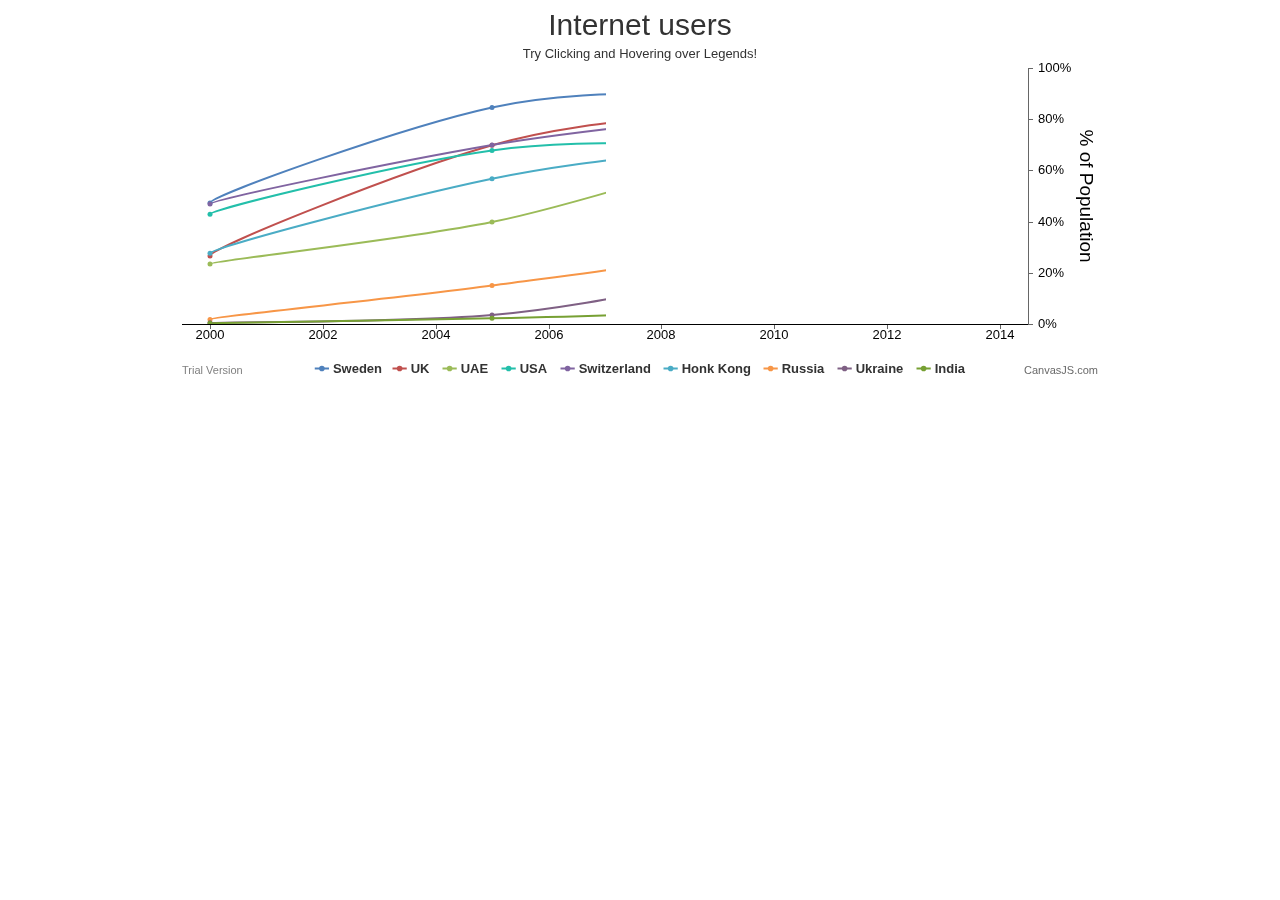
<file: canvasjs/examples/01-overview/chart-with-custom-legend-chart.html>
<!DOCTYPE HTML>
<html>
<head>
<meta charset="UTF-8">
<script>
window.onload = function () {
	
var chart = new CanvasJS.Chart("chartContainer", {
	//theme: "light2", // "light1", "light2", "dark1", "dark2"
	animationEnabled: true,
	title:{
		text: "Internet users"  
	},
	subtitles: [{
		text: "Try Clicking and Hovering over Legends!"
	}],
	axisX: {
		lineColor: "black",
		labelFontColor: "black"
	},
	axisY2: {
      	gridThickness: 0,
		title: "% of Population",
		suffix: "%",
		titleFontColor: "black",
		labelFontColor: "black"
	},
	legend: {
		cursor: "pointer",
		itemmouseover: function(e) {
			e.dataSeries.lineThickness = e.chart.data[e.dataSeriesIndex].lineThickness * 2;
			e.dataSeries.markerSize = e.chart.data[e.dataSeriesIndex].markerSize + 2;
			e.chart.render();
		},
		itemmouseout: function(e) {
			e.dataSeries.lineThickness = e.chart.data[e.dataSeriesIndex].lineThickness / 2;
			e.dataSeries.markerSize = e.chart.data[e.dataSeriesIndex].markerSize - 2;
			e.chart.render();
		},
		itemclick: function (e) {
			if (typeof (e.dataSeries.visible) === "undefined" || e.dataSeries.visible) {
				e.dataSeries.visible = false;
			} else {
				e.dataSeries.visible = true;
			}
			e.chart.render();
		}
	},
	toolTip: {
		shared: true
	},
	data: [{
		type: "spline",
		name: "Sweden",
		markerSize: 5,
      	axisYType: "secondary",
		xValueFormatString: "YYYY",
		yValueFormatString: "#,##0.0'%'",
		showInLegend: true,
		dataPoints: [
			{ x: new Date(2000, 00), y: 47.5 },
			{ x: new Date(2005, 00), y: 84.8 },
			{ x: new Date(2009, 00), y: 91 },
			{ x: new Date(2010, 00), y: 90 },
			{ x: new Date(2011, 00), y: 92.8 },
			{ x: new Date(2012, 00), y: 93.2 },
			{ x: new Date(2013, 00), y: 94.8 },
			{ x: new Date(2014, 00), y: 92.5 }
		]
	},
	{
		type: "spline",
		name: "UK",
		markerSize: 5,
		axisYType: "secondary",
		xValueFormatString: "YYYY",
		yValueFormatString: "#,##0.0'%'",
		showInLegend: true,
		dataPoints: [
			{ x: new Date(2000, 00), y: 26.8 },
			{ x: new Date(2005, 00), y: 70 },
			{ x: new Date(2009, 00), y: 83.6 },
			{ x: new Date(2010, 00), y: 85 },
			{ x: new Date(2011, 00), y: 85.4 },
			{ x: new Date(2012, 00), y: 87.5 },
			{ x: new Date(2013, 00), y: 89.8 },
			{ x: new Date(2014, 00), y: 91.6 }
		]
	},
	{
		type: "spline",
		name: "UAE",
		markerSize: 5,
		axisYType: "secondary",
		xValueFormatString: "YYYY",
		yValueFormatString: "#,##0.0'%'",
		showInLegend: true,
		dataPoints: [
			{ x: new Date(2000, 00), y: 23.6 },
			{ x: new Date(2005, 00), y: 40 },
			{ x: new Date(2009, 00), y: 64 },
			{ x: new Date(2010, 00), y: 68 },
			{ x: new Date(2011, 00), y: 78 },
			{ x: new Date(2012, 00), y: 85 },
			{ x: new Date(2013, 00), y: 86 },
			{ x: new Date(2014, 00), y: 90.4 }
		]
	},
	{
		type: "spline",
		showInLegend: true,
		name: "USA",
		markerSize: 5,
		axisYType: "secondary",
		yValueFormatString: "#,##0.0'%'",
		xValueFormatString: "YYYY",
		dataPoints: [
			{ x: new Date(2000, 00), y: 43.1 },
			{ x: new Date(2005, 00), y: 68 },
			{ x: new Date(2009, 00), y: 71 },
			{ x: new Date(2010, 00), y: 71.7 },
			{ x: new Date(2011, 00), y: 69.7 },
			{ x: new Date(2012, 00), y: 79.3 },
			{ x: new Date(2013, 00), y: 84.2 },
			{ x: new Date(2014, 00), y: 87 }
		]
	},
	{
		type: "spline",
		name: "Switzerland",
		markerSize: 5,
		axisYType: "secondary",
		xValueFormatString: "YYYY",
		yValueFormatString: "#,##0.0'%'",
		showInLegend: true,
		dataPoints: [
			{ x: new Date(2000, 00), y: 47.1 },
			{ x: new Date(2005, 00), y: 70.1 },
			{ x: new Date(2009, 00), y: 81.3 },
			{ x: new Date(2010, 00), y: 83.9 },
			{ x: new Date(2011, 00), y: 85.2 },
			{ x: new Date(2012, 00), y: 85.2 },
			{ x: new Date(2013, 00), y: 86.7 },
			{ x: new Date(2014, 00), y: 87 }
		]
	},
	{
		type: "spline",
		name: "Honk Kong",
		markerSize: 5,
		axisYType: "secondary",
		xValueFormatString: "YYYY",
		yValueFormatString: "#,##0.0'%'",
		showInLegend: true,
		dataPoints: [
			{ x: new Date(2000, 00), y: 27.8 },
			{ x: new Date(2005, 00), y: 56.9 },
			{ x: new Date(2009, 00), y: 69.4 },
			{ x: new Date(2010, 00), y: 72 },
			{ x: new Date(2011, 00), y: 72.2 },
			{ x: new Date(2012, 00), y: 72.9 },
			{ x: new Date(2013, 00), y: 74.2 },
			{ x: new Date(2014, 00), y: 74.6 }
		]
	},
	{
		type: "spline",
		name: "Russia",
		markerSize: 5,
		axisYType: "secondary",
		xValueFormatString: "YYYY",
		yValueFormatString: "#,##0.0'%'",
		showInLegend: true,
		dataPoints: [
			{ x: new Date(2000, 00), y: 2 },
			{ x: new Date(2005, 00), y: 15.2 },
			{ x: new Date(2009, 00), y: 29 },
			{ x: new Date(2010, 00), y: 43 },
			{ x: new Date(2011, 00), y: 49 },
			{ x: new Date(2012, 00), y: 63.8 },
			{ x: new Date(2013, 00), y: 61.4 },
			{ x: new Date(2014, 00), y: 70.5 }
		]
	},
	{
		type: "spline",
		name: "Ukraine",
		markerSize: 5,
		axisYType: "secondary",
		xValueFormatString: "YYYY",
		yValueFormatString: "#,##0.0'%'",
		showInLegend: true,
		dataPoints: [
			{ x: new Date(2000, 00), y: .7 },
			{ x: new Date(2005, 00), y: 3.7 },
			{ x: new Date(2009, 00), y: 17.9 },
			{ x: new Date(2010, 00), y: 23.3 },
			{ x: new Date(2011, 00), y: 28.7 },
			{ x: new Date(2012, 00), y: 35.3 },
			{ x: new Date(2013, 00), y: 41.8 },
			{ x: new Date(2014, 00), y: 43.4 }
		]
	},
	{
		type: "spline",
		name: "India",
		markerSize: 5,
		axisYType: "secondary",
		xValueFormatString: "YYYY",
		yValueFormatString: "#,##0.0'%'",
		showInLegend: true,
		dataPoints: [
			{ x: new Date(2000, 00), y: .5 },
			{ x: new Date(2005, 00), y: 2.4 },
			{ x: new Date(2009, 00), y: 5.1 },
			{ x: new Date(2010, 00), y: 7.5 },
			{ x: new Date(2011, 00), y: 10.1 },
			{ x: new Date(2012, 00), y: 12.6 },
			{ x: new Date(2013, 00), y: 15.1 },
			{ x: new Date(2014, 00), y: 18 }
		]
	}]
});
chart.render();

}
</script>
</head>
<body>
<div id="chartContainer" style="height: 370px; max-width: 920px; margin: 0px auto;"></div>
<script src="../../canvasjs.min.js"></script>
</body>
</html>
</file>
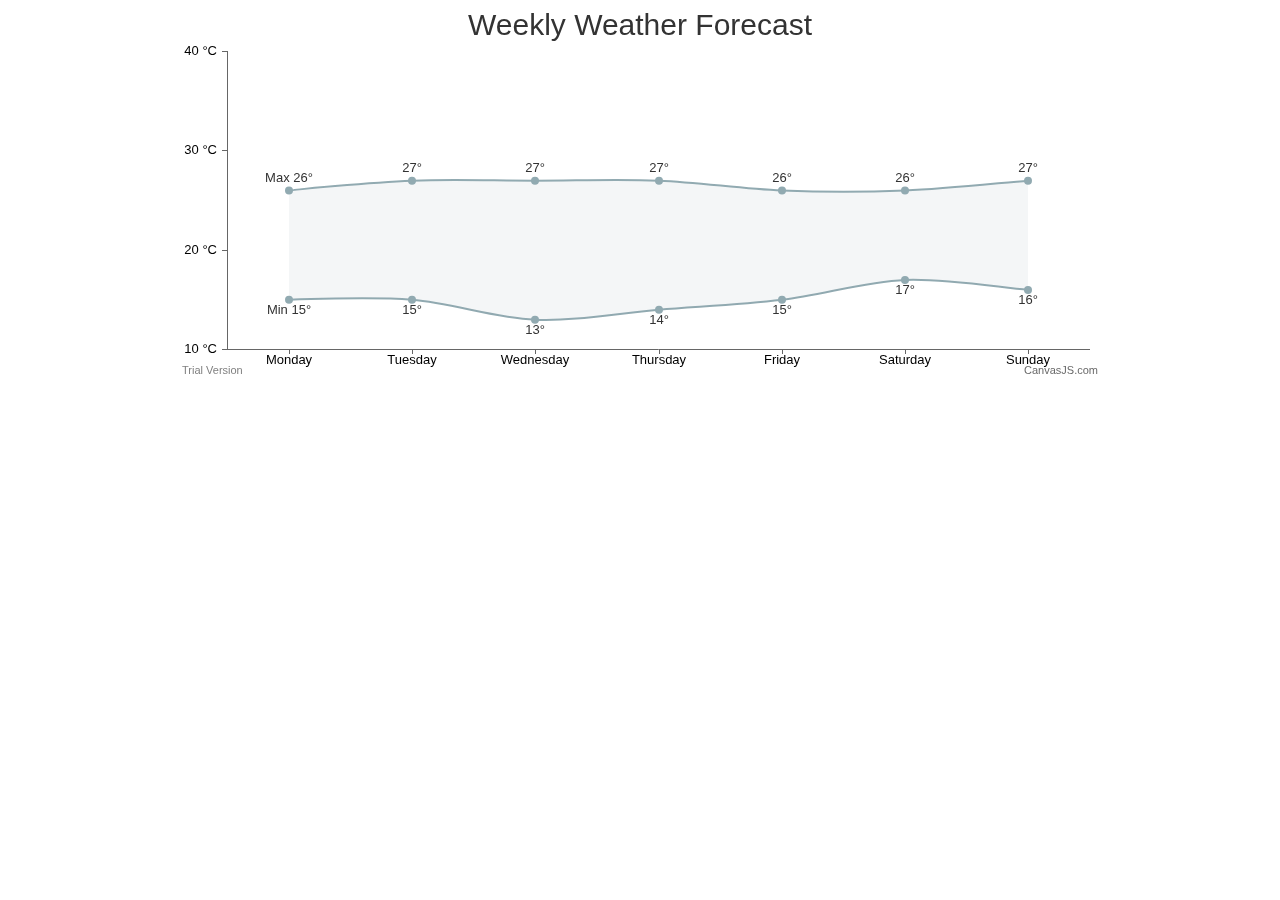
<file: canvasjs/examples/01-overview/chart-with-image-overlay.html>
<!DOCTYPE HTML>
<html>
<head>
<meta charset="UTF-8">
<style>
img{
	pointer-events: none;
}
</style>
<script>
window.onload = function () {

var chart = new CanvasJS.Chart("chartContainer", {            
	title:{
		text: "Weekly Weather Forecast"              
	},
	axisY: {
		includeZero: false,
		suffix: " °C",
		maximum: 40,
		gridThickness: 0
	},
	toolTip:{
		shared: true,
		content: "{name} </br> <strong>Temperature: </strong> </br> Min: {y[0]} °C, Max: {y[1]} °C"
	},
	data: [{
		type: "rangeSplineArea",
		fillOpacity: 0.1,
		color: "#91AAB1",
		indexLabelFormatter: formatter,
		dataPoints: [
			{ label: "Monday", y: [15, 26], name: "rainy" },
			{ label: "Tuesday", y: [15, 27], name: "rainy" },
			{ label: "Wednesday", y: [13, 27], name: "sunny" },
			{ label: "Thursday", y: [14, 27], name: "sunny" },
			{ label: "Friday", y: [15, 26], name: "cloudy" },
			{ label: "Saturday", y: [17, 26], name: "sunny" },
			{ label: "Sunday", y: [16, 27], name: "rainy" }
		]
	}]
});
chart.render();

var images = [];    

addImages(chart);

function addImages(chart) {
	for(var i = 0; i < chart.data[0].dataPoints.length; i++){
		var dpsName = chart.data[0].dataPoints[i].name;
		if(dpsName == "cloudy"){
			images.push($("<img>").attr("src", "https://canvasjs.com/wp-content/uploads/images/gallery/gallery-overview/cloudy.png"));
		} else if(dpsName == "rainy"){
		images.push($("<img>").attr("src", "https://canvasjs.com/wp-content/uploads/images/gallery/gallery-overview/rainy.png"));
		} else if(dpsName == "sunny"){
			images.push($("<img>").attr("src", "https://canvasjs.com/wp-content/uploads/images/gallery/gallery-overview/sunny.png"));
		}

	images[i].attr("class", dpsName).appendTo($("#chartContainer>.canvasjs-chart-container"));
	positionImage(images[i], i);
	}
}

function positionImage(image, index) {
	var imageCenter = chart.axisX[0].convertValueToPixel(chart.data[0].dataPoints[index].x);
	var imageTop =  chart.axisY[0].convertValueToPixel(chart.axisY[0].maximum);

	image.width("40px")
	.css({ "left": imageCenter - 20 + "px",
	"position": "absolute","top":imageTop + "px",
	"position": "absolute"});
}

$( window ).resize(function() {
	var cloudyCounter = 0, rainyCounter = 0, sunnyCounter = 0;    
	var imageCenter = 0;
	for(var i=0;i<chart.data[0].dataPoints.length;i++) {
		imageCenter = chart.axisX[0].convertValueToPixel(chart.data[0].dataPoints[i].x) - 20;
		if(chart.data[0].dataPoints[i].name == "cloudy") {					
			$(".cloudy").eq(cloudyCounter++).css({ "left": imageCenter});
		} else if(chart.data[0].dataPoints[i].name == "rainy") {
			$(".rainy").eq(rainyCounter++).css({ "left": imageCenter});  
		} else if(chart.data[0].dataPoints[i].name == "sunny") {
			$(".sunny").eq(sunnyCounter++).css({ "left": imageCenter});  
		}                
	}
});

function formatter(e) { 
	if(e.index === 0 && e.dataPoint.x === 0) {
		return " Min " + e.dataPoint.y[e.index] + "°";
	} else if(e.index == 1 && e.dataPoint.x === 0) {
		return " Max " + e.dataPoint.y[e.index] + "°";
	} else{
		return e.dataPoint.y[e.index] + "°";
	}
} 

}
</script>	
</head>
<body>
<script src="https://canvasjs.com/assets/script/jquery-1.11.1.min.js"></script>  
<script src="../../jquery.canvasjs.min.js"></script>
<div id="chartContainer" style="height: 370px; max-width: 920px; margin: 0px auto;"></div>
</body>
</html>
</file>
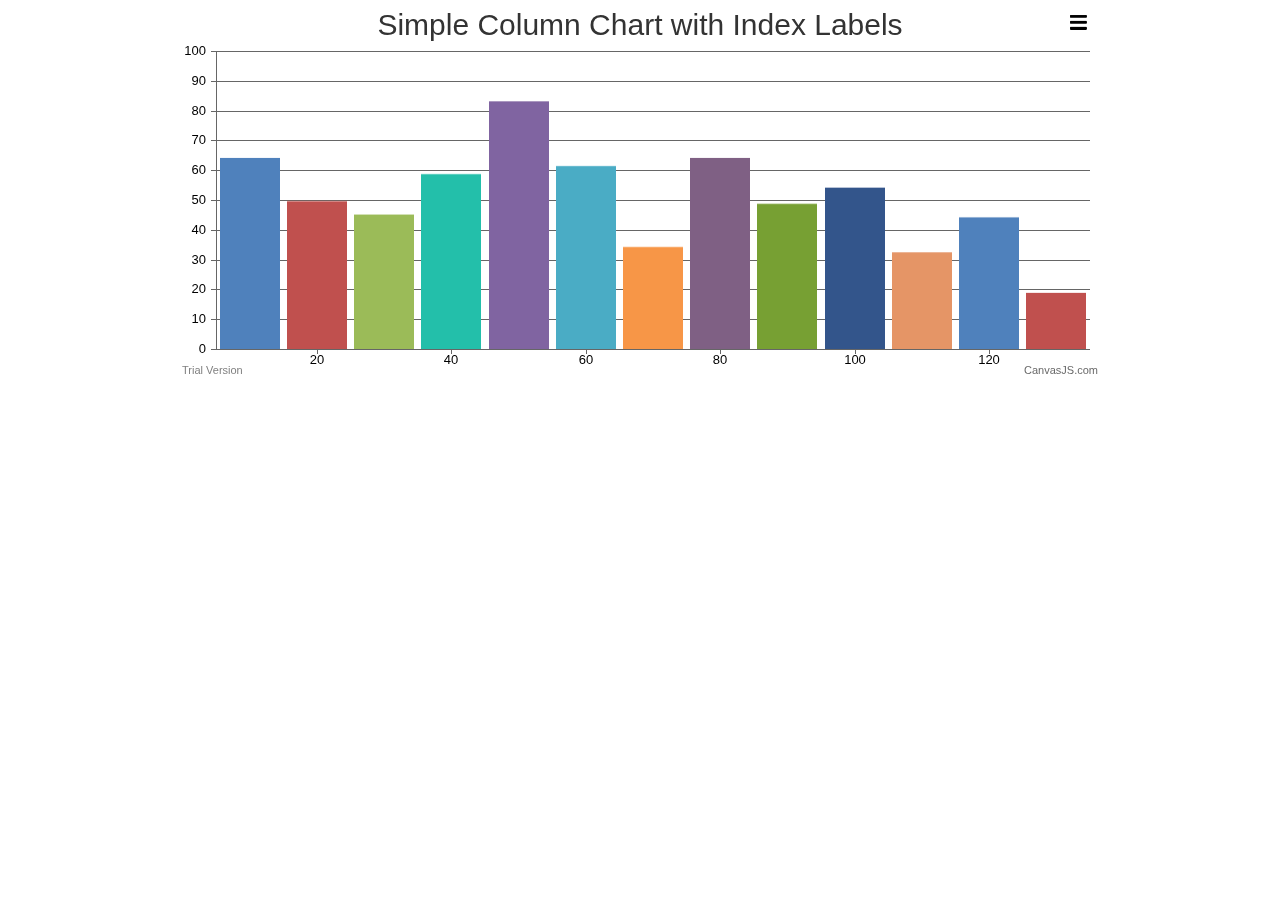
<file: canvasjs/examples/01-overview/chart-with-index-data-label.html>
<!DOCTYPE HTML>
<html>
<head>
<meta charset="UTF-8">
<script>
window.onload = function () {

var chart = new CanvasJS.Chart("chartContainer", {
	animationEnabled: true,
	exportEnabled: true,
	theme: "light1", // "light1", "light2", "dark1", "dark2"
	title:{
		text: "Simple Column Chart with Index Labels"
	},
	data: [{
		type: "column", //change type to bar, line, area, pie, etc
		//indexLabel: "{y}", //Shows y value on all Data Points
		indexLabelFontColor: "#5A5757",
		indexLabelPlacement: "outside",
		dataPoints: [
			{ x: 10, y: 71 },
			{ x: 20, y: 55 },
			{ x: 30, y: 50 },
			{ x: 40, y: 65 },
			{ x: 50, y: 92, indexLabel: "Highest" },
			{ x: 60, y: 68 },
			{ x: 70, y: 38 },
			{ x: 80, y: 71 },
			{ x: 90, y: 54 },
			{ x: 100, y: 60 },
			{ x: 110, y: 36 },
			{ x: 120, y: 49 },
			{ x: 130, y: 21, indexLabel: "Lowest" }
		]
	}]
});
chart.render();

}
</script>
</head>
<body>
<div id="chartContainer" style="height: 370px; max-width: 920px; margin: 0px auto;"></div>
<script src="../../canvasjs.min.js"></script>
</body>
</html>
</file>
<file: css/style.css>
/* background: rgb(22,11,91);
background: linear-gradient(90deg, rgba(22,11,91,1) 10%, rgba(57,30,190,1) 33%, rgba(154,38,91,1) 73%); */

body {
  background: rgb(16,12,36);
  background-image: linear-gradient(90deg, rgba(16,12,36,1) 10%, rgba(37,12,18,1) 48%, rgba(31,4,16,1) 73%);
  font-family: 'Varela Round', sans-serif;
}

#mainLogo {
  height: 100px;
  width: 140px;
  background-color: white;
  margin-right: 30px;
}

#mainNav {
  width: 80%;
  border-color: white;
  position: sticky;
  z-index: 100;
}

#navBar {
  margin-left: 5%;
  z-index: 100;
}

#menuBar {
  position: fixed;
  top: 0%;
  width: 100%;
  background: rgb(16,12,36);
  background-image: linear-gradient(90deg, rgba(16,12,36,1) 10%, rgba(37,12,18,1) 48%, rgba(31,4,16,1) 73%);
  -webkit-box-shadow: 13px 19px 70px -34px rgba(36,32,36,1);
  -moz-box-shadow: 13px 19px 70px -34px rgba(36,32,36,1);
  box-shadow: 13px 19px 70px -34px rgba(36,32,36,1);
  z-index: 100;
}

#menuForm {
  width: 100%;
}

#mainIcon {
  font-size: 40px;
  object-position: center;
  margin: auto;
}

#menuItem {
  object-position: center;
}

#topButton1 {
  width: 120px;
  height: 100px;
  background: rgb(16,12,36);
  color: white;
  border-color: white;
}

#topButton2 {
  width: 120px;
  height: 100px;
  background: rgb(16,12,36);
  color: white;
  border-color: white;
}

#topButton3 {
  width: 120px;
  height: 100px;
  background: rgb(16,12,36);
  color: white;
  border-color: white;
}

#topButton4 {
  width: 120px;
  height: 100px;
  background: rgb(16,12,36);
  color: white;
  border-color: white;
}

#topButton5 {
  width: 120px;
  height: 100px;
  background: rgb(16,12,36);
  color: white;
  border-color: white;
}


#topButton1:hover {
  width: 120px;
  height: 100px;
  background: white;
  color: rgb(16,12,36);
  border-color: rgb(16,12,36);
}

#topButton2:hover {
  width: 120px;
  height: 100px;
  background: white;
  color: rgb(16,12,36);
  border-color: rgb(16,12,36);
}

#topButton3:hover {
  width: 120px;
  height: 100px;
  background: white;
  color: rgb(16,12,36);
  border-color: rgb(16,12,36);
}

#topButton4:hover {
  width: 120px;
  height: 100px;
  background: white;
  color: rgb(16,12,36);
  border-color: rgb(16,12,36);
}

#topButton5:hover {
  width: 120px;
  height: 100px;
  background: white;
  color: rgb(16,12,36);
  border-color: rgb(16,12,36);
}

#searchBar {
  margin-right: 40px;
}

#searchInput {
  border-radius: 15px;
  padding: 5px 5px 5px 25px;
  border-color: rgb(22,11,91);
}

#searchLoop {
  border-radius: 15px;
  padding: 5px 5px 5px 25px;
  margin-left: -40px;
  width: 50px;
  background: rgb(22,11,91);
  background: linear-gradient(90deg, rgba(22,11,91,1) 10%, rgba(57,30,190,1) 33%, rgba(154,38,91,1) 73%);
  border-color: rgb(22,11,91);
}


/* header Text */
#headerHead {
  margin: 20% 0% 0% 1%;
  color: white;
  font-weight: bold;
}

#headerText {
  margin: 1% 39% 0% 1%;
  color: white;
  font-weight: normal;
}

#services {
  width: 96%;
  background-color: white;
  height: 450px;
  margin-top: 10%;
  border-radius: 14px;
  width: 100%;
  background: rgb(22,11,91);
  background: linear-gradient(90deg, rgba(22,11,91,1) 10%, rgba(57,30,190,1) 33%, rgba(154,38,91,1) 73%);
}

#ourServices {
  text-align: center;
  background-color: #201c29;
  margin: 2.5% 2% 2% 2%;
  color: white;
  border-radius: 8px;
  -webkit-box-shadow: 13px 19px 70px -34px rgba(36,32,36,1);
  -moz-box-shadow: 13px 19px 70px -34px rgba(36,32,36,1);
  box-shadow: 13px 19px 70px -34px rgba(36,32,36,1);
}

ul {
  text-align: left;
  font-style: normal;
}

p {
  color: #a1a1af;
  text-align: left;
}

#butElect {
  background-color: transparent;
  color: white;
  text-align: center;
  height: 40px;
  margin-top: 2px;
}

#butElectText {
  margin: auto;
}

#butElect:hover {
  background: linear-gradient(90deg, rgba(22,11,91,1) 10%, rgba(57,30,190,1) 33%, rgba(154,38,91,1) 73%);
  color: white;
  border-color: blue;
}

#butDig {
  background-color: transparent;
  color: white;
  text-align: center;
  height: 40px;
  margin-top: 28px;
}

#butDig:hover {
  background: linear-gradient(90deg, rgba(22,11,91,1) 10%, rgba(57,30,190,1) 33%, rgba(154,38,91,1) 73%);
  color: white;
  border-color: blue;
}

#butFor {
  background-color: transparent;
  color: white;
  text-align: center;
  height: 40px;
  margin-top: 26px;
}

#butFor:hover {
  background: linear-gradient(90deg, rgba(22,11,91,1) 10%, rgba(57,30,190,1) 33%, rgba(154,38,91,1) 73%);
  color: white;
  border-color: blue;
}

#butAna {
  background-color: transparent;
  color: white;
  text-align: center;
  height: 40px;
  margin-top: 16px;
}

#butAna:hover {
  background: linear-gradient(90deg, rgba(22,11,91,1) 10%, rgba(57,30,190,1) 33%, rgba(154,38,91,1) 73%);
  color: white;
  border-color: blue;
}

#serIcon {
  font-size: 40px;
  margin-top: 15px;
  margin-bottom: 10px;
}

/* Clients Section */
#clientSection {
  margin-top: 20%;
}

#clientList {
  margin-left: -4%;
  margin-right: 2%;
  border-color: linear-gradient(to right, red, purple);
  padding: 3px;
  padding: 1rem;
  border-width: 4px;
}

#clientLeft {
  -webkit-box-shadow: 13px 19px 70px -34px rgba(36,32,36,1);
  -moz-box-shadow: 13px 19px 70px -34px rgba(36,32,36,1);
  box-shadow: -1rem 0 3rem #000;
  padding: 1.5rem;
  border-radius: 16px;
  width: 250px;
  margin-left: 20px;
  margin-top: 15%;
  height: 380px;
  background: rgb(22,11,91);
  background: linear-gradient(90deg, rgba(22,11,91,1) 10%, rgba(57,30,190,1) 33%, rgba(154,38,91,1) 73%);
  font-family: 'Varela Round', sans-serif;
  color: white;
}

#clientLogo {
  width: 120px;
  height: 60px;
  margin-left: 20%;
}

#cardClient1 {
  margin-top: 60px;
  margin-right: -20%;
  margin-left: 2%;
  background-color: #201c29;
  -webkit-box-shadow: 13px 19px 70px -34px rgba(36,32,36,1);
  -moz-box-shadow: 13px 19px 70px -34px rgba(36,32,36,1);
  box-shadow: -1rem 0 3rem #000;
  border-radius: 16px;
  background: #17141d;
  width: 300px;
  height: 420px;
  -webkit-transform: rotate(-25deg);
  -moz-transform: rotate(-25deg);
  -ms-transform: rotate(-25deg);
  -o-transform: rotate(-25deg);
}

#cardClient1:hover {
  z-index: 10;
  -webkit-transform: rotate(-5deg);
  -moz-transform: rotate(-5deg);
  -ms-transform: rotate(-5deg);
  -o-transform: rotate(-5deg);
  margin-right: -5%;
}

#cardClient2 {
  margin-right: -20%;
  margin-top: 30px;
  background-color: #201c29;
  -webkit-box-shadow: 13px 19px 70px -34px rgba(36,32,36,1);
  -moz-box-shadow: 13px 19px 70px -34px rgba(36,32,36,1);
  box-shadow: -1rem 0 3rem #000;
  border-radius: 16px;
  background: #17141d;
  width: 300px;
  height: 420px;
  -webkit-transform: rotate(-15deg);
  -moz-transform: rotate(-15deg);
  -ms-transform: rotate(-15deg);
  -o-transform: rotate(-15deg);
}

#cardClient2:hover {
  z-index: 10;
  -webkit-transform: rotate(-3deg);
  -moz-transform: rotate(-3deg);
  -ms-transform: rotate(-3deg);
  -o-transform: rotate(-3deg);
  margin-right: -5%;
}

#cardClient3 {
  margin-right: -20%;
  margin-top: 0px;
  background-color: #201c29;
  -webkit-box-shadow: 13px 19px 70px -34px rgba(36,32,36,1);
  -moz-box-shadow: 13px 19px 70px -34px rgba(36,32,36,1);
  box-shadow: -1rem 0 3rem #000;
  border-radius: 16px;
  background: #17141d;
  width: 300px;
  height: 420px;
  -webkit-transform: rotate(-7deg);
  -moz-transform: rotate(-7deg);
  -ms-transform: rotate(-7deg);
  -o-transform: rotate(-7deg);
}

#cardClient3:hover {
  z-index: 10;
  -webkit-transform: rotate(-1deg);
  -moz-transform: rotate(-1deg);
  -ms-transform: rotate(-1deg);
  -o-transform: rotate(-1deg);
  margin-right: -5%;
}

#cardClient4 {
  margin-right: -20%;
  margin-top: 0px;
  background-color: #201c29;
  -webkit-box-shadow: 13px 19px 70px -34px rgba(36,32,36,1);
  -moz-box-shadow: 13px 19px 70px -34px rgba(36,32,36,1);
  box-shadow: -1rem 0 3rem #000;
  border-radius: 16px;
  background: #17141d;
  width: 300px;
  height: 420px;
  -webkit-transform: rotate(7deg);
  -moz-transform: rotate(7deg);
  -ms-transform: rotate(7deg);
  -o-transform: rotate(7deg);
}

#cardClient4:hover {
  z-index: 10;
  -webkit-transform: rotate(1deg);
  -moz-transform: rotate(1deg);
  -ms-transform: rotate(1deg);
  -o-transform: rotate(1deg);
  margin-right: -5%;
}

#cardClient5 {
  margin-right: -20%;
  margin-top: 30px;
  background-color: #201c29;
  -webkit-box-shadow: 13px 19px 70px -34px rgba(36,32,36,1);
  -moz-box-shadow: 13px 19px 70px -34px rgba(36,32,36,1);
  box-shadow: -1rem 0 3rem #000;
  border-radius: 16px;
  background: #17141d;
  width: 300px;
  height: 420px;
  -webkit-transform: rotate(15deg);
  -moz-transform: rotate(15deg);
  -ms-transform: rotate(15deg);
  -o-transform: rotate(15deg);
}

#cardClient5:hover {
  z-index: 10;
  -webkit-transform: rotate(3deg);
  -moz-transform: rotate(3deg);
  -ms-transform: rotate(3deg);
  -o-transform: rotate(3deg);
  margin-right: -5%;
}


#cardClient6 {
  margin-right: 8%;
  margin-top: 60px;
  -webkit-box-shadow: 13px 19px 70px -34px rgba(36,32,36,1);
  -moz-box-shadow: 13px 19px 70px -34px rgba(36,32,36,1);
  box-shadow: -1rem 0 3rem #000;
  padding: 1.5rem;
  border-radius: 16px;
  background: #17141d;
  width: 300px;
  height: 420px;
  -webkit-transform: rotate(25deg);
  -moz-transform: rotate(25deg);
  -ms-transform: rotate(25deg);
  -o-transform: rotate(25deg);
}

#cardClient6:hover {
  z-index: 10;
  -webkit-transform: rotate(5deg);
  -moz-transform: rotate(5deg);
  -ms-transform: rotate(5deg);
  -o-transform: rotate(5deg);
  margin-right: 10%;
}


/* Key Statistics */
#sectionCounter {
  margin-top: 10%;
  margin-bottom: 10%;
}

#statBlock1 {
  background-color: transparent;
  margin: 4% 4% 4% 4%;
  height: 150px;
}

#statBlock1:hover {
  background: linear-gradient(90deg, rgba(22,11,91,1) 10%, rgba(57,30,190,1) 33%, rgba(154,38,91,1) 73%);
  border-radius: 14px;
  color: white;
}

#statBlock1Cont {
  margin-top: 40px;
}

#statBlock2 {
  background-color: transparent;
  margin: 4% 4% 4% 4%;
  height: 150px;
}

#statBlock2:hover {
  background: linear-gradient(90deg, rgba(22,11,91,1) 10%, rgba(57,30,190,1) 33%, rgba(154,38,91,1) 73%);
  border-radius: 14px;
}

#statBlock2Cont {
  margin-top: 40px;
  color: white;
}

#statBlock3 {
  background-color: transparent;
  margin: 4% 4% 4% 4%;
  height: 150px;
}

#statBlock3:hover {
  background: linear-gradient(90deg, rgba(22,11,91,1) 10%, rgba(57,30,190,1) 33%, rgba(154,38,91,1) 73%);
  border-radius: 14px;
}

#statBlock3Cont {
  margin-top: 40px;
  color: white;
}

#statBlock4 {
  background-color: transparent;
  margin: 4% 4% 4% 4%;
  height: 150px;
}

#statBlock4:hover {
  background: linear-gradient(90deg, rgba(22,11,91,1) 10%, rgba(57,30,190,1) 33%, rgba(154,38,91,1) 73%);
  border-radius: 14px;
}

#statBlock4Cont {
  margin-top: 40px;
  color: white;
}


.count-text {
  text-align: center;
}

#iconStat {
  font-size: 40px;
}


/* Footer Section */
.columnFooter {
  float: left;
  width: 30%;
  margin-top: 4%;
  height: 240px;
}

#footerRow {
  /*background: inherit; */
  -webkit-box-shadow: -2px -23px 42px -38px rgba(215,224,220,1);
  -moz-box-shadow: -2px -23px 42px -38px rgba(215,224,220,1);
  box-shadow: -2px -23px 42px -38px rgba(215,224,220,1);
  margin-top: 10%;
  width: 100%;
  margin-bottom: 0;
}

.row:after {
  content: "";
  display: table;
  clear: both;
  width: 100%;
}

#aboutUs {
  margin-left: 2%;
  margin-right: 0%;
  background: radial-gradient(180px at top right,#685e31,rgba(0,0,0,0)),radial-gradient(180px at top left,#0d92c3,rgba(0,0,0,0)),radial-gradient(180px at bottom left,#8a43bd,rgba(0,0,0,0)),radial-gradient(180px at bottom right,#1d8d42,rgba(0,0,0,0));
  border-radius: 10px;
  border: 1px solid #333;
}

#footerAbout {
  margin-left: 4%;
  margin-right: 4%;
  margin-top: 6%;
  color: white;
}

#techVideo {
  margin-left: 3%;
  margin-right: 2%;
}

#contactDetails {
  margin-left: 0%;
  margin-right: 2%;
  background: radial-gradient(circle at top right,#813102,rgba(0,0,0,0));
  border-radius: 10px;
  border: 1px solid #333;
}

#footerContacts {
  margin-left: 6%;
  margin-top: 6%;
  margin-right: 6%;
  color: white;
}

#copyRight {
  margin-top: 5%;
  margin-left: 33%;
  margin-bottom: 4%;
}

/* Sillon Analytics Customization */
#headerAnalytics {
  margin-top: 18%;
  color: white;
  width: 100%;
}

#headerTextAnalytics {
  margin-top: 5%;
}

#headerChart1 {
  margin-top: -5%;
}

#headerPC {
  width: 560px;
  height: 415px;
}

/* Our Sillon Analytics Services Section */
#analyticsSection1 {
  border-color: white;
  border-radius: 3px;
  -webkit-box-shadow: -2px -23px 42px -38px rgba(215,224,220,1);
  -moz-box-shadow: -2px -23px 42px -38px rgba(215,224,220,1);
  box-shadow: -2px -23px 42px -38px rgba(215,224,220,1);
}

.container-fluid {
  margin-top: 12%;
}

#analyticServices {
  width: 100%;
  margin-bottom: 10%;
}

#analyticsList {
  background: #17141d;
  z-index: 12;
  height: 440px;
}

#analyticsListLeft {
  width: 100%;
  margin-left: 0%;
  height: 69px;
  top: 8%;
  -webkit-box-shadow: 13px 19px 70px -34px rgba(36,32,36,1);
  -moz-box-shadow: 13px 19px 70px -34px rgba(36,32,36,1);
}

.border-success {
    border-color: white!important;
}

#analyticsDashboard {
  color: white;
}

#dashboard1 {
  width: 90%;
  margin-left: 45px;
  margin-top: 45px;
}

#cardText {
  margin-left: 60px;
  position: center;
  margin-top: -30px;
}

#collectIcon {
  font-size: 40px;
}

/* Value Propositions Section */
#analyticsValueProp {
  -webkit-box-shadow: -2px -23px 42px -38px rgba(215,224,220,1);
  -moz-box-shadow: -2px -23px 42px -38px rgba(215,224,220,1);
  box-shadow: -2px -23px 42px -38px rgba(215,224,220,1);
  margin-top: 5%;
  background: rgb(16,12,36);
  background-image: linear-gradient(90deg, rgba(16,12,36,1) 10%, rgba(37,12,18,1) 48%, rgba(31,4,16,1) 73%);
  margin: auto;
  color: white;
}

.row:after {
  content: "";
  display: table;
  clear: both;
}

#imageVP1 {
  width: 425px;
  height: 400px;
  margin-left: 10%;
  margin-right: 4%;
  margin-top: 10%;
}

#analyticsVPa {
  text-align: center;
  margin: auto;
  margin-top: 6%;
  width: 45%;
}

#iconValue1 {
  font-size: 70px;
  color: white;
  margin-bottom: 5%;
}

#iconValue1:hover {
  color: inherit;
}

/* Value Proposition 2 */
#analyticsVP2 {
  margin-top: 2%;
  margin-left: 5%;
}

#imageVP2 {
  width: 400px;
  height: 400px;
  margin-left: 10%;
  margin-top: 20%;
}

#analyticsVPb {
  text-align: center;
  margin: auto;
}

#iconValue2 {
  font-size: 70px;
  color: white;
  margin-bottom: 5%;
  margin-top: 20%;
}

#iconValue2:hover {
  color: inherit;
}

/* Value Proposition 3 */

#imageVP3 {
  width: 550px;
  height: 320px;
  margin-left: 5%;
  margin-top: 22%;
}

#analyticsVPc {
  text-align: center;
  margin: auto;
  margin-top: 0%;
  width: 45%;
}

.row {
  width: 100%;
}

#iconValue3 {
  font-size: 70px;
  color: white;
  margin-bottom: 5%;
  margin-top: 20%;
}

/* Sillon Digital */
#headerDigital {
  margin-top: 0%;
  height: 620px;
  border-bottom-left-radius: 50% 20%;
  border-bottom-right-radius: 50% 20%;
  -webkit-box-shadow: 0px 13px 28px -15px rgba(214,210,214,1);
  -moz-box-shadow: 0px 13px 28px -15px rgba(214,210,214,1);
  box-shadow: 0px 13px 28px -15px rgba(214,210,214,1);
}

#headerTextDigital {
  margin-top: 260px;
  color: white;
}

#headerChartDigital {
  margin-top: 12%;
}

/* Nos Services, Sillon Digital */
#digitalServicesAll {
  margin-top: -20%;
}


#servicesDigital {
  color: white;
  margin-bottom: 10%;
  margin-top: 0.5%;
  margin-left: 0.5%;
  height: 80px;
  width: 99%;
  border-radius: 25px;
  object-position: center;
  padding: 5px;
  background: #17141d;
}

#servicesDigitalTitle {
  margin: auto;
  margin-top: 16px;
}

#digitalRowServices {
  background: rgb(22,11,91);
  background: linear-gradient(90deg, rgba(22,11,91,1) 10%, rgba(57,30,190,1) 33%, rgba(154,38,91,1) 73%);
  width: 80%;
  height: 90px;
  margin-left: 10%;
  margin-bottom: 20%;
  border-radius: 25px;
}

.vl {
  height: 500px;
  margin-left: 50%;
  margin-top: -20%;
}

#verLine {
  background: rgb(22,11,91);
  background: linear-gradient(90deg, rgba(22,11,91,1) 10%, rgba(57,30,190,1) 33%, rgba(154,38,91,1) 73%);
  width: 0.5%;
  height: 1260px;
}

/* Our Sillon Digital Services */
/* Service Digital 1 */

#digitalServicesAll {
  margin-top: -95%;
}

#softwareDigitalIcon {
  font-size: 40px;
}

#digitalService1 {
    margin-right: 8%;
    margin-top: 0px;
    /*-webkit-box-shadow: 13px 19px 70px -34px rgba(36,32,36,1);
    -moz-box-shadow: 13px 19px 70px -34px rgba(36,32,36,1);
    box-shadow: -1rem 0 3rem #000; */
    padding: 1.5rem;
    border-radius: 16px;
    background: #17141d;
    width: 500px;
    height: 300px;
    color: white;
    margin-left: 7px;
}

#digital1 {
  margin-top: -35%;
}

#digitalServiceTitle1 {
  margin: auto;
  color: white;
  text-align: center;
}

/* Service Sillon Digital 2 */
#digitalService2 {
    margin-left: 19.5%;
    margin-top: 60px;
    /*-webkit-box-shadow: 13px 19px 70px -34px rgba(36,32,36,1);
    -moz-box-shadow: 13px 19px 70px -34px rgba(36,32,36,1);
    box-shadow: -1rem 0 3rem #000; */
    padding: 1.5rem;
    border-radius: 16px;
    background: #17141d;
    width: 500px;
    height: 300px;
    color: white;
}

#digital2 {
  margin-top: -5%;
}

#digitalServiceTitle2 {
  margin: auto;
  color: white;
  text-align: center;
}

/* Service Sillon Digital 3 */
#digitalService3 {
    margin-left: 1.2%;
    margin-top: 60px;
    /*-webkit-box-shadow: 13px 19px 70px -34px rgba(36,32,36,1);
    -moz-box-shadow: 13px 19px 70px -34px rgba(36,32,36,1);
    box-shadow: -1rem 0 3rem #000; */
    padding: 1.5rem;
    border-radius: 16px;
    background: #17141d;
    width: 500px;
    height: 300px;
    color: white;
}

#digital3 {
  margin-top: -5%;
}

#digitalServiceTitle3 {
  margin: auto;
  color: white;
  text-align: center;
}

/* Service Sillon Digital 4 */
#digitalService4 {
    margin-left: 19.5%;
    margin-top: 60px;
    /*-webkit-box-shadow: 13px 19px 70px -34px rgba(36,32,36,1);
    -moz-box-shadow: 13px 19px 70px -34px rgba(36,32,36,1);
    box-shadow: -1rem 0 3rem #000; */
    padding: 1.5rem;
    border-radius: 16px;
    background: #17141d;
    width: 500px;
    height: 300px;
    color: white;
}

#digital4 {
  margin-top: -5%;
}

#digitalServiceTitle2 {
  margin: auto;
  color: white;
  text-align: center;
}
</file>
